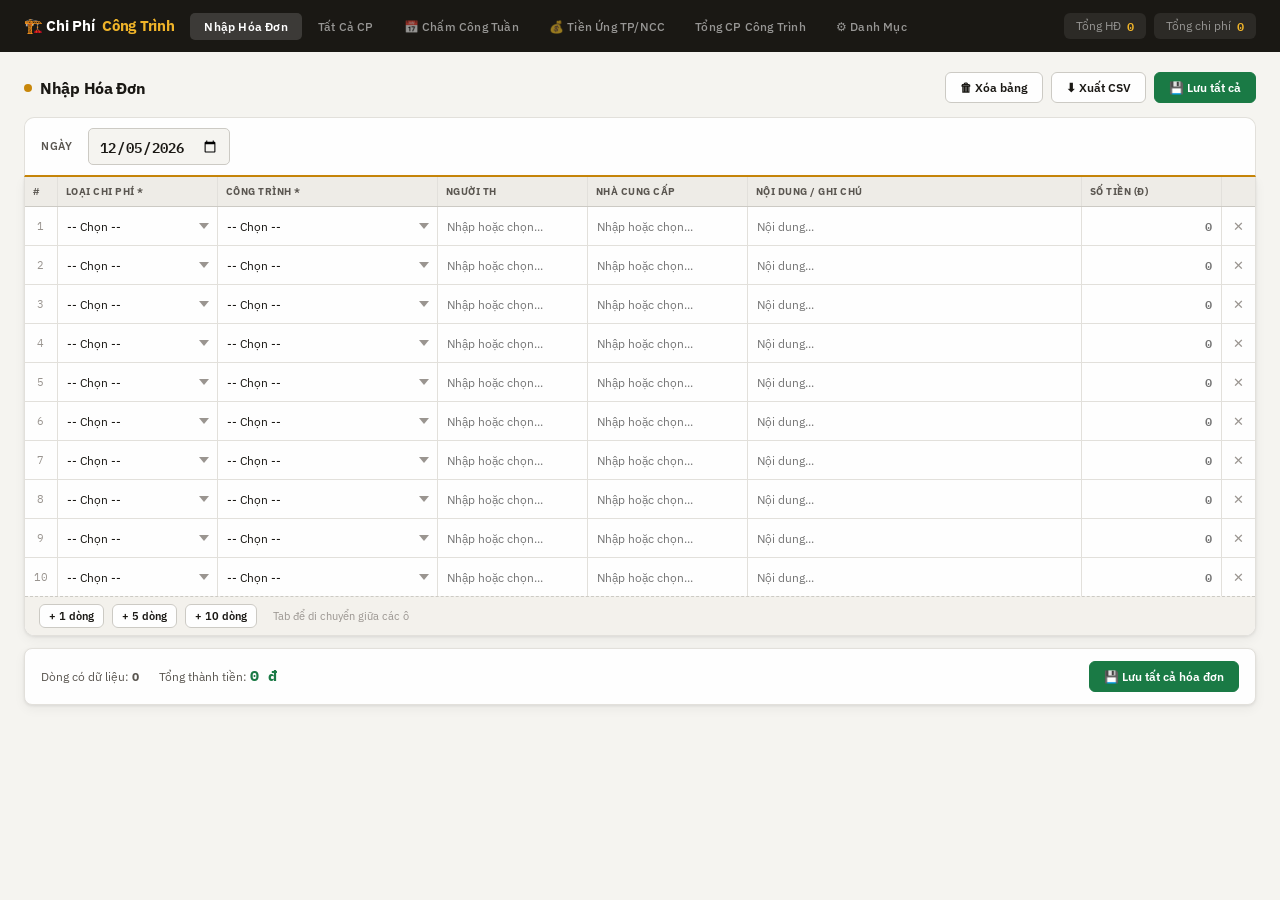
<file: quan_ly_hoa_don_cong_trinh v15.html>
<!DOCTYPE html>
<html lang="vi">
<head>
<meta charset="UTF-8">
<meta name="viewport" content="width=device-width, initial-scale=1.0">
<title>Chi Phí Công Trình</title>
<link href="https://fonts.googleapis.com/css2?family=IBM+Plex+Sans:wght@300;400;500;600;700&family=IBM+Plex+Mono:wght@400;500;600&display=swap" rel="stylesheet">
<style>
:root {
  --bg: #f5f4f0;
  --paper: #fefefe;
  --ink: #1a1814;
  --ink2: #5a5650;
  --ink3: #9a9590;
  --line: #e2e0db;
  --line2: #cccac4;
  --gold: #c8870a;
  --gold-bg: #fef3dc;
  --blue: #1e5cb3;
  --blue-bg: #e8f0fb;
  --green: #1a7a45;
  --green-bg: #e6f4ec;
  --red: #c0392b;
  --red-bg: #fdecea;
  --shadow: 0 1px 3px rgba(0,0,0,0.08), 0 4px 12px rgba(0,0,0,0.05);
  --shadow-lg: 0 4px 20px rgba(0,0,0,0.12), 0 1px 4px rgba(0,0,0,0.06);
}
* { box-sizing: border-box; margin: 0; padding: 0; }
body { font-family: 'IBM Plex Sans', sans-serif; background: var(--bg); color: var(--ink); font-size: 13px; line-height: 1.5; }

.topbar {
  background: var(--ink); color: #fff; padding: 0 24px; height: 52px;
  display: flex; align-items: center; justify-content: space-between;
  position: sticky; top: 0; z-index: 100;
}
.topbar-left { display: flex; align-items: center; gap: 16px; }
.app-name { font-size: 15px; font-weight: 700; letter-spacing: -0.3px; display: flex; align-items: center; gap: 8px; }
.app-name span { color: #f0b429; }
.topbar-nav { display: flex; gap: 2px; }
.nav-btn {
  padding: 6px 14px; border: none; background: transparent; color: rgba(255,255,255,0.55);
  font-family: 'IBM Plex Sans', sans-serif; font-size: 12px; font-weight: 500;
  cursor: pointer; border-radius: 5px; transition: all 0.15s; letter-spacing: 0.2px;
}
.nav-btn:hover { background: rgba(255,255,255,0.1); color: #fff; }
.nav-btn.active { background: rgba(255,255,255,0.15); color: #fff; font-weight: 600; }
.topbar-right { display: flex; align-items: center; gap: 8px; }
.top-stat {
  display: flex; align-items: center; gap: 6px; padding: 4px 12px;
  background: rgba(255,255,255,0.08); border-radius: 6px; font-size: 12px;
}
.top-stat-label { color: rgba(255,255,255,0.5); }
.top-stat-val { font-family: 'IBM Plex Mono', monospace; font-weight: 600; color: #f0b429; }

.content { padding: 20px 24px; max-width: 1700px; margin: 0 auto; }
.page { display: none; }
.page.active { display: block; }

.section-header { display: flex; align-items: center; justify-content: space-between; margin-bottom: 14px; }
.section-title { font-size: 16px; font-weight: 700; letter-spacing: -0.3px; display: flex; align-items: center; gap: 8px; }
.section-title .dot { width: 8px; height: 8px; background: var(--gold); border-radius: 50%; }
.btn-group { display: flex; gap: 8px; align-items: center; flex-wrap: wrap; }

.btn {
  display: inline-flex; align-items: center; gap: 5px; padding: 7px 14px;
  border-radius: 6px; font-family: 'IBM Plex Sans', sans-serif; font-size: 12px; font-weight: 600;
  cursor: pointer; transition: all 0.15s; border: 1px solid transparent; white-space: nowrap;
}
.btn-primary { background: var(--ink); color: #fff; border-color: var(--ink); }
.btn-primary:hover { background: #333; }
.btn-gold { background: var(--gold); color: #fff; border-color: var(--gold); }
.btn-gold:hover { background: #a87008; }
.btn-outline { background: var(--paper); color: var(--ink); border-color: var(--line2); }
.btn-outline:hover { border-color: var(--ink2); background: var(--bg); }
.btn-danger { background: var(--red-bg); color: var(--red); border-color: #f5c6c3; }
.btn-danger:hover { background: #fad7d5; }
.btn-green { background: var(--green); color: #fff; border-color: var(--green); }
.btn-green:hover { background: #155c35; }
.btn-sm { padding: 4px 9px; font-size: 11px; }
.btn-icon { padding: 5px 8px; }

/* Entry bar */
.entry-date-bar {
  background: var(--paper); border: 1px solid var(--line); border-radius: 10px 10px 0 0;
  padding: 10px 16px; display: flex; align-items: center; gap: 16px;
  border-bottom: 2px solid var(--gold); flex-wrap: wrap;
}
.bar-label { font-size: 11px; font-weight: 600; color: var(--ink2); text-transform: uppercase; letter-spacing: 0.5px; white-space: nowrap; }
.date-input {
  font-family: 'IBM Plex Mono', monospace; font-size: 14px; font-weight: 600;
  padding: 5px 10px; border: 1px solid var(--line2); border-radius: 5px;
  background: var(--bg); color: var(--ink); cursor: pointer; outline: none;
}
.date-input:focus { border-color: var(--gold); }
.bare-select {
  padding: 6px 26px 6px 9px; border: 1px solid var(--line2); border-radius: 5px;
  font-size: 13px; background: var(--bg); font-family: 'IBM Plex Sans', sans-serif;
  color: var(--ink); outline: none; cursor: pointer; appearance: none; min-width: 260px;
  background-image: url("data:image/svg+xml,%3Csvg xmlns='http://www.w3.org/2000/svg' width='10' height='6'%3E%3Cpath d='M0 0l5 6 5-6z' fill='%239a9590'/%3E%3C/svg%3E");
  background-repeat: no-repeat; background-position: right 8px center;
}
.bare-select:focus { border-color: var(--gold); }

/* Entry table wrapper */
.entry-table-wrap {
  background: var(--paper); border: 1px solid var(--line); border-top: none;
  border-radius: 0 0 10px 10px; overflow: hidden; box-shadow: var(--shadow); margin-bottom: 12px;
}
.table-scroll { overflow-x: auto; }
.entry-table { width: 100%; border-collapse: collapse; min-width: 1100px; }
.entry-table thead th {
  background: #eeece7; padding: 7px 8px; text-align: left; font-size: 10px;
  font-weight: 700; color: var(--ink2); text-transform: uppercase; letter-spacing: 0.5px;
  border-bottom: 1px solid var(--line2); border-right: 1px solid var(--line); white-space: nowrap;
}
.entry-table thead th:last-child { border-right: none; }
.entry-table tbody tr { border-bottom: 1px solid var(--line); transition: background 0.1s; }
.entry-table tbody tr:last-child { border-bottom: none; }
.entry-table tbody tr:hover td { background: #fffcf3; }
.entry-table tbody td { padding: 2px 2px; border-right: 1px solid var(--line); vertical-align: middle; }
.entry-table tbody td:last-child { border-right: none; }

.row-num { text-align: center; font-family: 'IBM Plex Mono', monospace; font-size: 11px; color: var(--ink3); width: 32px; padding: 6px 4px !important; user-select: none; }

.cell-input {
  width: 100%; padding: 7px 7px; border: none; background: transparent;
  font-family: 'IBM Plex Sans', sans-serif; font-size: 12px; color: var(--ink);
  outline: none; transition: background 0.1s; min-width: 0;
}
.cell-input:focus { background: #fffbef; box-shadow: inset 0 0 0 2px var(--gold); border-radius: 3px; }
.cell-input.mono { font-family: 'IBM Plex Mono', monospace; }
.cell-input.right { text-align: right; font-family: 'IBM Plex Mono', monospace; font-weight: 600; }
.cell-input.center { text-align: center; }
select.cell-input {
  cursor: pointer; appearance: none;
  background-image: url("data:image/svg+xml,%3Csvg xmlns='http://www.w3.org/2000/svg' width='10' height='6'%3E%3Cpath d='M0 0l5 6 5-6z' fill='%239a9590'/%3E%3C/svg%3E");
  background-repeat: no-repeat; background-position: right 6px center; padding-right: 20px;
}
.tt-cell {
  font-family: 'IBM Plex Mono', monospace; font-size: 12px; font-weight: 600;
  color: var(--green); text-align: right; padding: 7px 8px !important; white-space: nowrap;
}
.tt-cell.empty { color: var(--ink3); font-weight: 400; }
.del-btn { background: transparent; border: none; color: var(--ink3); cursor: pointer; padding: 5px 7px; border-radius: 4px; font-size: 13px; transition: all 0.15s; display: block; margin: auto; }
.del-btn:hover { background: var(--red-bg); color: var(--red); }

/* col widths */
.col-num   { width: 32px; }
.col-loai  { width: 160px; }
.col-ct    { width: 220px; }
.col-nguoi { width: 150px; }
.col-ncc   { width: 160px; }
.col-nd    { min-width: 200px; }
.col-tien  { width: 140px; }
.col-del   { width: 34px; }

.add-row-bar {
  background: #f3f1ec; border-top: 1px dashed var(--line2); padding: 7px 14px;
  display: flex; gap: 8px; align-items: center;
}

.save-bar {
  background: var(--paper); border: 1px solid var(--line); border-radius: 8px;
  padding: 12px 16px; display: flex; align-items: center; justify-content: space-between;
  box-shadow: var(--shadow); margin-bottom: 20px; flex-wrap: wrap; gap: 10px;
}
.save-bar-info { font-size: 12px; color: var(--ink2); display: flex; align-items: center; gap: 20px; }
.save-bar-info .hi { font-family: 'IBM Plex Mono', monospace; font-weight: 700; color: var(--green); font-size: 15px; }

/* Records */
.records-wrap { background: var(--paper); border: 1px solid var(--line); border-radius: 10px; overflow: hidden; box-shadow: var(--shadow); }
.records-toolbar {
  padding: 10px 16px; border-bottom: 1px solid var(--line); display: flex; align-items: center;
  gap: 10px; background: #f3f1ec; flex-wrap: wrap;
}
.search-box { position: relative; flex: 1; min-width: 160px; }
.search-box input { width: 100%; padding: 6px 10px 6px 28px; border: 1px solid var(--line2); border-radius: 5px; font-size: 12px; background: var(--paper); font-family: 'IBM Plex Sans', sans-serif; outline: none; }
.search-box input:focus { border-color: var(--gold); }
.search-box .ico { position: absolute; left: 8px; top: 50%; transform: translateY(-50%); color: var(--ink3); font-size: 13px; }
.filter-sel { padding: 6px 26px 6px 9px; border: 1px solid var(--line2); border-radius: 5px; font-size: 12px; background: var(--paper); font-family: 'IBM Plex Sans', sans-serif; color: var(--ink); outline: none; cursor: pointer; appearance: none; background-image: url("data:image/svg+xml,%3Csvg xmlns='http://www.w3.org/2000/svg' width='10' height='6'%3E%3Cpath d='M0 0l5 6 5-6z' fill='%239a9590'/%3E%3C/svg%3E"); background-repeat: no-repeat; background-position: right 8px center; }
.filter-sel:focus { border-color: var(--gold); }

.records-table { width: 100%; border-collapse: collapse; font-size: 12px; }
.records-table thead th { background: #eeece7; padding: 8px 12px; text-align: left; font-size: 10px; font-weight: 700; color: var(--ink2); text-transform: uppercase; letter-spacing: 0.5px; border-bottom: 1px solid var(--line2); white-space: nowrap; }
.records-table tbody tr { border-bottom: 1px solid var(--line); transition: background 0.1s; }
.records-table tbody tr:hover { background: #fffcf3; }
.records-table tbody td { padding: 9px 12px; vertical-align: middle; }
.tag { display: inline-block; padding: 2px 8px; border-radius: 3px; font-size: 11px; font-weight: 600; white-space: nowrap; }
.tag-gold { background: var(--gold-bg); color: var(--gold); }
.amount-td { font-family: 'IBM Plex Mono', monospace; font-weight: 600; text-align: right; color: var(--green); }
.empty-row td { text-align: center; padding: 48px 20px; color: var(--ink3); font-size: 13px; }
.pagination { display: flex; align-items: center; justify-content: space-between; padding: 10px 16px; border-top: 1px solid var(--line); background: #f3f1ec; font-size: 12px; color: var(--ink2); gap: 8px; flex-wrap: wrap; }
.page-btns { display: flex; gap: 4px; }
.page-btn { padding: 4px 9px; border: 1px solid var(--line2); border-radius: 4px; background: var(--paper); font-size: 12px; cursor: pointer; font-family: 'IBM Plex Sans', sans-serif; color: var(--ink); transition: all 0.1s; }
.page-btn:hover { background: var(--bg); }
.page-btn.active { background: var(--ink); color: #fff; border-color: var(--ink); font-weight: 600; }

/* CT page */
.ct-summary-grid { display: grid; grid-template-columns: repeat(auto-fill, minmax(310px, 1fr)); gap: 16px; }
.ct-card { background: var(--paper); border: 1px solid var(--line); border-radius: 10px; overflow: hidden; box-shadow: var(--shadow); transition: box-shadow 0.2s, transform 0.2s; cursor: pointer; }
.ct-card:hover { box-shadow: var(--shadow-lg); transform: translateY(-2px); }
.ct-card-head { padding: 14px 16px; border-bottom: 1px solid var(--line); background: #f3f1ec; display: flex; align-items: flex-start; justify-content: space-between; gap: 8px; }
.ct-card-name { font-size: 13px; font-weight: 700; line-height: 1.4; }
.ct-card-count { font-size: 11px; color: var(--ink3); margin-top: 2px; }
.ct-card-total { font-family: 'IBM Plex Mono', monospace; font-size: 15px; font-weight: 700; color: var(--gold); white-space: nowrap; }
.ct-card-body { padding: 12px 16px; }
.ct-loai-row { display: flex; justify-content: space-between; align-items: center; padding: 5px 0; border-bottom: 1px solid var(--line); font-size: 12px; }
.ct-loai-row:last-child { border-bottom: none; }
.ct-loai-name { color: var(--ink2); }
.ct-loai-val { font-family: 'IBM Plex Mono', monospace; font-weight: 600; color: var(--ink); }

/* Settings */
.settings-grid { display: grid; grid-template-columns: repeat(auto-fill, minmax(300px, 1fr)); gap: 20px; }
.settings-card { background: var(--paper); border: 1px solid var(--line); border-radius: 10px; overflow: hidden; box-shadow: var(--shadow); }
.settings-card-head { padding: 12px 16px; background: #f3f1ec; border-bottom: 1px solid var(--line); display: flex; align-items: center; justify-content: space-between; }
.settings-card-title { font-size: 13px; font-weight: 700; }
.settings-list { padding: 6px 0; max-height: 340px; overflow-y: auto; }
.settings-item { display: flex; align-items: center; gap: 6px; padding: 6px 10px; border-bottom: 1px solid var(--line); transition: background 0.1s; }
.settings-item:last-child { border-bottom: none; }
.settings-item:hover { background: var(--bg); }
.s-name { flex: 1; font-size: 12px; font-weight: 500; }
.s-edit-input { flex: 1; padding: 4px 8px; border: 1px solid var(--line2); border-radius: 4px; font-size: 12px; background: var(--bg); font-family: 'IBM Plex Sans', sans-serif; color: var(--ink); outline: none; display: none; }
.s-edit-input.on { display: block; }
.s-name.off { display: none; }
.s-edit-input:focus { border-color: var(--gold); background: var(--paper); }
.settings-add { padding: 10px 10px; border-top: 1px dashed var(--line2); display: flex; gap: 6px; }
.settings-add input { flex: 1; padding: 6px 10px; border: 1px solid var(--line2); border-radius: 5px; font-size: 12px; font-family: 'IBM Plex Sans', sans-serif; outline: none; background: var(--bg); }
.settings-add input:focus { border-color: var(--gold); background: var(--paper); }

/* Modal */
.overlay { position: fixed; inset: 0; background: rgba(26,24,20,0.5); z-index: 200; display: flex; align-items: center; justify-content: center; padding: 20px; opacity: 0; pointer-events: none; transition: opacity 0.2s; backdrop-filter: blur(2px); }
.overlay.open { opacity: 1; pointer-events: all; }
.modal { background: var(--paper); border-radius: 12px; width: 100%; max-width: 900px; max-height: 85vh; overflow: hidden; display: flex; flex-direction: column; box-shadow: 0 20px 60px rgba(0,0,0,0.2); transform: scale(0.97) translateY(8px); transition: transform 0.2s; }
.overlay.open .modal { transform: scale(1) translateY(0); }
.modal-head { padding: 16px 20px; border-bottom: 1px solid var(--line); display: flex; align-items: center; justify-content: space-between; background: #f3f1ec; }
.modal-head h3 { font-size: 15px; font-weight: 700; }
.close-btn { background: none; border: none; cursor: pointer; font-size: 18px; color: var(--ink2); padding: 2px 6px; border-radius: 4px; }
.close-btn:hover { background: var(--line); color: var(--ink); }
.modal-body { overflow-y: auto; padding: 20px; }

/* Toast */
.toast { position: fixed; bottom: 24px; right: 24px; background: var(--ink); color: #fff; padding: 11px 18px; border-radius: 8px; font-size: 13px; font-weight: 500; box-shadow: 0 4px 20px rgba(0,0,0,0.25); z-index: 999; transform: translateY(60px); opacity: 0; transition: all 0.25s cubic-bezier(0.34,1.56,0.64,1); }
.toast.show { transform: translateY(0); opacity: 1; }
.toast.success { background: var(--green); }
.toast.error { background: var(--red); }

/* Chấm công */
.cc-day-input {
  width: 100%; text-align: center; border: none; background: transparent;
  font-family: 'IBM Plex Mono', monospace; font-size: 13px; font-weight: 600;
  color: var(--ink); outline: none; padding: 6px 2px;
}
.cc-day-input:focus { background: #fffbef; box-shadow: inset 0 0 0 2px var(--gold); border-radius: 3px; }
.cc-day-input.has-val { color: var(--green); }
.cc-day-input.half-val { color: var(--blue); }
.cc-tc-cell { text-align: center; font-family: 'IBM Plex Mono', monospace; font-weight: 700; font-size: 13px; color: var(--gold); padding: 6px 8px !important; }
.cc-wage-input { width: 100%; text-align: right; border: none; background: transparent; font-family: 'IBM Plex Mono', monospace; font-size: 12px; color: var(--ink2); outline: none; padding: 6px 8px; }
.cc-wage-input:focus { background: #fffbef; box-shadow: inset 0 0 0 2px var(--gold); border-radius: 3px; }
.cc-total-cell { text-align: right; font-family: 'IBM Plex Mono', monospace; font-weight: 700; font-size: 12px; color: var(--green); padding: 6px 8px !important; white-space: nowrap; }
.cc-name-input { width: 100%; border: none; background: transparent; font-family: 'IBM Plex Sans', monospace; font-size: 12px; font-weight: 600; color: var(--ink); outline: none; padding: 6px 8px; }
.cc-name-input:focus { background: #fffbef; box-shadow: inset 0 0 0 2px var(--gold); border-radius: 3px; }
.cc-sum-row td { background: #f0ede8 !important; font-weight: 700; border-top: 2px solid var(--line2); }
.cc-day-header { text-align: center !important; min-width: 44px; }

::-webkit-scrollbar { width: 6px; height: 6px; }
::-webkit-scrollbar-track { background: transparent; }
::-webkit-scrollbar-thumb { background: var(--line2); border-radius: 3px; }
</style>
</head>
<body>

<div class="topbar">
  <div class="topbar-left">
    <div class="app-name">🏗️ Chi Phí <span>Công Trình</span></div>
    <nav class="topbar-nav">
      <button class="nav-btn active" data-page="nhap" onclick="goPage(this,'nhap')">Nhập Hóa Đơn</button>
      <button class="nav-btn" data-page="tatca" onclick="goPage(this,'tatca')">Tất Cả CP</button>
      <button class="nav-btn" data-page="chamcong" onclick="goPage(this,'chamcong')">📅 Chấm Công Tuần</button>
      <button class="nav-btn" data-page="nhapung" onclick="goPage(this,'nhapung')">💰 Tiền Ứng TP/NCC</button>
      <button class="nav-btn" data-page="ct" onclick="goPage(this,'ct')">Tổng CP Công Trình</button>
      <button class="nav-btn" data-page="danhmuc" onclick="goPage(this,'danhmuc')">⚙ Danh Mục</button>
    </nav>
  </div>
  <div class="topbar-right">
    <div class="top-stat"><span class="top-stat-label">Tổng HĐ</span><span class="top-stat-val" id="top-cnt">0</span></div>
    <div class="top-stat"><span class="top-stat-label">Tổng chi phí</span><span class="top-stat-val" id="top-total">0đ</span></div>
  </div>
</div>

<div class="content">

  <!-- PAGE: NHẬP -->
  <div class="page active" id="page-nhap">
    <div class="section-header">
      <div class="section-title"><span class="dot"></span>Nhập Hóa Đơn</div>
      <div class="btn-group">
        <button class="btn btn-outline" onclick="clearTable()">🗑 Xóa bảng</button>
        <button class="btn btn-outline" onclick="exportEntryCSV()">⬇ Xuất CSV</button>
        <button class="btn btn-green" onclick="saveAllRows()">💾 Lưu tất cả</button>
      </div>
    </div>

    <div class="entry-date-bar">
      <span class="bar-label">Ngày</span>
      <input type="date" id="entry-date" class="date-input">
    </div>

    <div class="entry-table-wrap">
      <div class="table-scroll">
        <table class="entry-table">
          <thead>
            <tr>
              <th class="col-num">#</th>
              <th class="col-loai">Loại Chi Phí *</th>
              <th class="col-ct">Công Trình *</th>
              <th class="col-nguoi">Người TH</th>
              <th class="col-ncc">Nhà Cung Cấp</th>
              <th class="col-nd">Nội Dung / Ghi Chú</th>
              <th class="col-tien">Số Tiền (đ)</th>
              <th class="col-del"></th>
            </tr>
          </thead>
          <tbody id="entry-tbody"></tbody>
        </table>
      </div>
      <div class="add-row-bar">
        <button class="btn btn-outline btn-sm" onclick="addRows(1)">+ 1 dòng</button>
        <button class="btn btn-outline btn-sm" onclick="addRows(5)">+ 5 dòng</button>
        <button class="btn btn-outline btn-sm" onclick="addRows(10)">+ 10 dòng</button>
        <span style="font-size:11px;color:var(--ink3);margin-left:8px">Tab để di chuyển giữa các ô</span>
      </div>
    </div>

    <div class="save-bar">
      <div class="save-bar-info">
        <span>Dòng có dữ liệu: <strong id="row-count">0</strong></span>
        <span>Tổng thành tiền: <span class="hi" id="entry-total">0 đ</span></span>
      </div>
      <button class="btn btn-green" onclick="saveAllRows()">💾 Lưu tất cả hóa đơn</button>
    </div>
  </div>

  <!-- PAGE: CT -->
  <div class="page" id="page-ct">
    <div class="section-header">
      <div class="section-title"><span class="dot"></span>Tổng CP Công Trình</div>
      <div class="btn-group">
        <span class="bar-label" style="font-size:12px">Sắp xếp:</span>
        <select class="filter-sel" id="ct-sort" onchange="renderCtPage()" style="font-size:12px">
          <option value="value">Theo giá trị (cao → thấp)</option>
          <option value="name">Theo tên (A → Z)</option>
        </select>
        <button class="btn btn-outline" onclick="renderCtPage()">↻ Làm mới</button>
      </div>
    </div>
    <div id="ct-grid" class="ct-summary-grid"></div>
  </div>

  <!-- PAGE: TẤT CẢ -->
  <div class="page" id="page-tatca">
    <div class="section-header">
      <div class="section-title"><span class="dot"></span>Tất Cả Chi Phí</div>
      <button class="btn btn-outline" onclick="exportAllCSV()">⬇ Xuất CSV</button>
    </div>
    <div class="records-wrap">
      <div class="records-toolbar">
        <div class="search-box">
          <span class="ico">🔍</span>
          <input type="text" id="search" placeholder="Tìm kiếm..." oninput="filterAndRender()">
        </div>
        <select class="filter-sel" id="f-ct" onchange="filterAndRender()"><option value="">Tất cả công trình</option></select>
        <select class="filter-sel" id="f-loai" onchange="filterAndRender()"><option value="">Tất cả loại</option></select>
        <select class="filter-sel" id="f-month" onchange="filterAndRender()"><option value="">Tất cả tháng</option></select>
      </div>
      <div style="overflow-x:auto">
        <table class="records-table">
          <thead>
            <tr>
              <th>Ngày</th><th>Công Trình</th><th>Loại Chi Phí</th>
              <th>Người TH</th><th>Nhà Cung Cấp</th><th>Nội Dung</th>
              <th style="text-align:right">Số Tiền</th>
              <th></th>
            </tr>
          </thead>
          <tbody id="all-tbody"></tbody>
        </table>
      </div>
      <div class="pagination" id="pagination"></div>
    </div>
  </div>

  <!-- PAGE: DANH MỤC -->
  <div class="page" id="page-danhmuc">
    <div class="section-header">
      <div class="section-title"><span class="dot"></span>Quản Lý Danh Mục</div>
      <span style="font-size:12px;color:var(--ink3)">Nhấn ✏️ hoặc nhấp đúp để sửa tên • Thay đổi sẽ tự cập nhật vào hóa đơn đã lưu</span>
    </div>
    <div id="dm-grid" class="settings-grid"></div>
  </div>

  <!-- PAGE: TIỀN ỨNG TP/NCC (gộp nhập + tổng) -->
  <div class="page" id="page-nhapung">

    <!-- Bảng 1: Nhập tiền ứng -->
    <div class="section-header">
      <div class="section-title"><span class="dot"></span>Nhập Tiền Ứng Thầu Phụ / Nhà Cung Cấp</div>
      <div class="btn-group">
        <button class="btn btn-outline" onclick="clearUngTable()">🗑 Xóa bảng</button>
        <button class="btn btn-outline" onclick="exportUngEntryCSV()">⬇ Xuất CSV</button>
        <button class="btn btn-green" onclick="saveAllUngRows()">💾 Lưu tất cả</button>
      </div>
    </div>

    <div class="entry-date-bar">
      <span class="bar-label">Ngày</span>
      <input type="date" id="ung-date" class="date-input">
    </div>

    <div class="entry-table-wrap">
      <div class="table-scroll">
        <table class="entry-table">
          <thead>
            <tr>
              <th class="col-num">#</th>
              <th style="width:200px">Thầu Phụ / Nhà CC <span style="color:var(--gold)">*</span></th>
              <th style="width:220px">Công Trình</th>
              <th style="width:140px">Số Tiền Ứng (đ)</th>
              <th style="min-width:220px">Nội Dung / Ghi Chú</th>
              <th class="col-del"></th>
            </tr>
          </thead>
          <tbody id="ung-tbody"></tbody>
        </table>
      </div>
      <div class="add-row-bar">
        <button class="btn btn-outline btn-sm" onclick="addUngRows(1)">+ 1 dòng</button>
        <button class="btn btn-outline btn-sm" onclick="addUngRows(5)">+ 5 dòng</button>
        <button class="btn btn-outline btn-sm" onclick="addUngRows(10)">+ 10 dòng</button>
        <span style="font-size:11px;color:var(--ink3);margin-left:8px">Tab để di chuyển giữa các ô</span>
      </div>
    </div>

    <div class="save-bar">
      <div class="save-bar-info">
        <span>Dòng có dữ liệu: <strong id="ung-row-count">0</strong></span>
        <span>Tổng tiền ứng: <span class="hi" id="ung-entry-total">0 đ</span></span>
      </div>
      <button class="btn btn-green" onclick="saveAllUngRows()">💾 Lưu tất cả tiền ứng</button>
    </div>

    <!-- Bảng 2: Tổng tiền ứng -->
    <div style="margin-top:24px">
      <div class="section-header">
        <div class="section-title"><span class="dot"></span>Tổng Tiền Ứng Thầu Phụ / Nhà Cung Cấp</div>
        <button class="btn btn-outline" onclick="exportUngAllCSV()">⬇ Xuất CSV</button>
      </div>
      <div class="records-wrap">
        <div class="records-toolbar">
          <div class="search-box">
            <span class="ico">🔍</span>
            <input type="text" id="ung-search" placeholder="Tìm kiếm..." oninput="filterAndRenderUng()">
          </div>
          <select class="filter-sel" id="uf-tp" onchange="filterAndRenderUng()"><option value="">Tất cả TP/NCC</option></select>
          <select class="filter-sel" id="uf-ct" onchange="filterAndRenderUng()"><option value="">Tất cả công trình</option></select>
          <select class="filter-sel" id="uf-month" onchange="filterAndRenderUng()"><option value="">Tất cả tháng</option></select>
        </div>
        <div style="overflow-x:auto">
          <table class="records-table">
            <thead>
              <tr>
                <th>Ngày</th>
                <th>Thầu Phụ / Nhà CC</th>
                <th>Công Trình</th>
                <th>Nội Dung</th>
                <th style="text-align:right">Số Tiền Ứng</th>
                <th></th>
              </tr>
            </thead>
            <tbody id="ung-all-tbody"></tbody>
          </table>
        </div>
        <div class="pagination" id="ung-pagination"></div>
      </div>
    </div>

  </div>

  <!-- PAGE: SỔ CHẤM CÔNG -->
  <div class="page" id="page-chamcong">

    <div class="section-header">
      <div class="section-title"><span class="dot"></span>Sổ Chấm Công</div>
      <div class="btn-group">
        <button class="btn btn-outline btn-sm" onclick="clearCCWeek()">🗑 Xóa bảng</button>
        <button class="btn btn-outline btn-sm" onclick="exportCCWeekCSV()">⬇ CSV tuần này</button>
        <button class="btn btn-green btn-sm" onclick="saveCCWeek()">💾 Lưu tuần này</button>
      </div>
    </div>

    <!-- Week navigator -->
    <div class="entry-date-bar" style="gap:10px;flex-wrap:wrap;align-items:center">
      <button class="btn btn-outline btn-sm" onclick="ccPrevWeek()">← Tuần trước</button>
      <span id="cc-week-label" style="font-size:13px;font-weight:700;min-width:200px;text-align:center;color:var(--gold)"></span>
      <button class="btn btn-outline btn-sm" onclick="ccNextWeek()">Tuần sau →</button>
      <div style="width:1px;height:24px;background:var(--line2)"></div>
      <span class="bar-label">Từ ngày</span>
      <input type="date" id="cc-from" class="date-input" onchange="onCCFromChange()">
      <span class="bar-label">–</span>
      <input type="date" id="cc-to" class="date-input" readonly style="background:#f0ede8;cursor:default;color:var(--ink3)">
      <div style="width:1px;height:24px;background:var(--line2)"></div>
      <span class="bar-label">Công trình</span>
      <select id="cc-ct-sel" class="bare-select" style="min-width:240px;font-size:12px" onchange="onCCCtSelChange()">
        <option value="">-- Chọn công trình --</option>
      </select>
    </div>

    <!-- Attendance table -->
    <div class="entry-table-wrap">
      <div class="table-scroll">
        <table class="entry-table" style="min-width:1100px">
          <thead><tr id="cc-thead-row"></tr></thead>
          <tbody id="cc-tbody"></tbody>
        </table>
      </div>
      <div class="add-row-bar">
        <button class="btn btn-outline btn-sm" onclick="addCCWorker()">+ Thêm công nhân</button>
        <span style="font-size:11px;color:var(--ink3);margin-left:8px">
          <strong>1</strong> = 1 công &nbsp;·&nbsp; <strong>0.5</strong> = nửa công &nbsp;·&nbsp; để trống = nghỉ
        </span>
      </div>
    </div>

    <!-- Summary bar (no duplicate save button) -->
    <div class="save-bar">
      <div class="save-bar-info">
        <span>Tổng công: <strong id="cc-sum-tc">0</strong></span>
        <span>Tổng lương: <span class="hi" id="cc-sum-luong">0 đ</span></span>
        <span>Tổng cộng tuần: <span class="hi" style="color:var(--gold)" id="cc-sum-tongcong">0 đ</span></span>
      </div>
    </div>

    <!-- Lịch sử chấm công TUẦN -->
    <div style="margin-top:20px">
      <div class="section-header">
        <div class="section-title" style="font-size:14px"><span class="dot"></span>Lịch Sử Chấm Công Tuần</div>
        <div class="btn-group">
          <select class="filter-sel" id="cc-hist-ct" onchange="ccHistPage=1;renderCCHistory()"><option value="">Tất cả CT</option></select>
          <select class="filter-sel" id="cc-hist-week" onchange="ccHistPage=1;renderCCHistory()"><option value="">Tất cả tuần</option></select>
          <button class="btn btn-outline btn-sm" onclick="exportCCHistCSV()">⬇ Xuất CSV</button>
        </div>
      </div>
      <div class="records-wrap">
        <div style="overflow-x:auto">
          <table class="records-table">
            <thead><tr>
              <th>Tuần</th><th>Công Trình</th><th>Tên CN</th>
              <th style="text-align:center">CN</th><th style="text-align:center">T2</th>
              <th style="text-align:center">T3</th><th style="text-align:center">T4</th>
              <th style="text-align:center">T5</th><th style="text-align:center">T6</th>
              <th style="text-align:center">T7</th>
              <th style="text-align:center">TC</th>
              <th style="text-align:right">Lương/Ngày</th>
              <th style="text-align:right">Tổng Lương</th>
              <th style="text-align:right">Phụ Cấp</th>
              <th style="text-align:right">HĐ Mua Lẻ</th>
              <th>Nội Dung</th>
              <th style="text-align:right">Tổng Cộng</th>
              <th></th>
            </tr></thead>
            <tbody id="cc-hist-tbody"></tbody>
          </table>
        </div>
        <div class="pagination" id="cc-hist-pagination"></div>
      </div>
    </div>

    <!-- Tổng Lương Tuần (theo tên CN) -->
    <div style="margin-top:20px">
      <div class="section-header">
        <div class="section-title" style="font-size:14px"><span class="dot"></span>Tổng Lương Tuần (theo Công Nhân)</div>
        <div class="btn-group">
          <select class="filter-sel" id="cc-tlt-week" onchange="renderCCTLT()"><option value="">Tất cả tuần</option></select>
          <button class="btn btn-outline btn-sm" onclick="exportCCTLTCSV()">⬇ Xuất CSV</button>
        </div>
      </div>
      <div class="records-wrap">
        <div style="overflow-x:auto">
          <table class="records-table">
            <thead><tr>
              <th>Tuần</th><th>Tên CN</th>
              <th style="text-align:center">CN</th><th style="text-align:center">T2</th>
              <th style="text-align:center">T3</th><th style="text-align:center">T4</th>
              <th style="text-align:center">T5</th><th style="text-align:center">T6</th>
              <th style="text-align:center">T7</th>
              <th style="text-align:center">TC</th>
              <th style="text-align:right">TC Lương</th>
              <th style="text-align:right">Lương TB/Ngày</th>
              <th>Công Trình</th>
            </tr></thead>
            <tbody id="cc-tlt-tbody"></tbody>
          </table>
        </div>
        <div class="pagination" id="cc-tlt-pagination"></div>
      </div>
    </div>

  </div>

</div><!-- /content -->


<div class="overlay" id="ct-modal">
  <div class="modal">
    <div class="modal-head">
      <h3 id="modal-title">Chi tiết</h3>
      <button class="close-btn" onclick="closeModal()">✕</button>
    </div>
    <div class="modal-body" id="modal-body"></div>
  </div>
</div>

<div class="toast" id="toast"></div>

<script>
// ══════════════════════════════
//  DATA
// ══════════════════════════════
const DEFAULTS = {
  congTrinh: ["CÔNG TY - NHÀ","SC CT CÔ NHUNG - 191 THÀNH CÔNG, Q TÂN PHÚ","CT BỬU AN - 85/5 LÊ LAI, P12, Q TÂN BÌNH","CT A DŨNG - SUỐI CÁT, ĐỒNG NAI","CT BÁC CHỮ - 23/51A NGUYỄN HỮU TIẾN, Q TÂN PHÚ","CT BÁC ĐỆ - MỸ HẠNH NAM, ĐỨC HÒA, LONG AN","SC QUẬN 9","SC MINH CHÍNH - Q GÒ VẤP","SC CT LONG HẢI - VŨNG TÀU"],
  loaiChiPhi: ["Nhân Công","Thầu Phụ","Vật Liệu XD","Sắt Thép","Vật Tư Điện Nước","Đổ Bê Tông","Copha - VTP - Máy","Hóa Đơn Lẻ","Quyết Toán - Phát Sinh","Thiết Kế / Xin Phép","Chi Phí Khác"],
  nhaCungCap: ["Công ty VLXD Minh Phát","Cửa Hàng Sắt Thép Hùng","Điện Nước Phú Thịnh","Hóa Đơn Điện Lực"],
  nguoiTH: ["A Long","A Toán","A Dũng","Duy Sáng","HD Lẻ","Tình"]
};

const CATS = [
  { id:'congTrinh', title:'🏗️ Công Trình', sk:'cat_ct', refField:'congtrinh' },
  { id:'loaiChiPhi', title:'📂 Loại Chi Phí', sk:'cat_loai', refField:'loai' },
  { id:'nhaCungCap', title:'🏪 Nhà Cung Cấp', sk:'cat_ncc', refField:'ncc' },
  { id:'nguoiTH', title:'👷 Người Thực Hiện', sk:'cat_nguoi', refField:'nguoi' }
];

function load(k, def) { try { const d=localStorage.getItem(k); return d?JSON.parse(d):def.slice(); } catch(e){ return def.slice(); } }
function save(k, v) { localStorage.setItem(k, JSON.stringify(v)); }

let cats = {
  congTrinh: load('cat_ct', DEFAULTS.congTrinh),
  loaiChiPhi: load('cat_loai', DEFAULTS.loaiChiPhi),
  nhaCungCap: load('cat_ncc', DEFAULTS.nhaCungCap),
  nguoiTH: load('cat_nguoi', DEFAULTS.nguoiTH)
};

let invoices = load('inv_v3', []);
let filteredInvs = [];
let curPage = 1;
const PG = 60;

// ══════════════════════════════
//  INIT
// ══════════════════════════════
function init() {
  document.getElementById('entry-date').value = today();
  document.getElementById('ung-date').value = today();
  initTable(10);
  initUngTable(8);
  initCC();
  updateTop();
}

function today() { return new Date().toISOString().split('T')[0]; }


// ══════════════════════════════
//  NAVIGATION
// ══════════════════════════════
function goPage(btn, id) {
  document.querySelectorAll('.page').forEach(p => p.classList.remove('active'));
  document.querySelectorAll('.nav-btn').forEach(b => b.classList.remove('active'));
  document.getElementById('page-'+id).classList.add('active');
  btn.classList.add('active');
  if (id==='ct') renderCtPage();
  if (id==='tatca') { buildFilters(); filterAndRender(); }
  if (id==='danhmuc') renderSettings();
  if (id==='nhapung') { initUngTableIfEmpty(); buildUngFilters(); filterAndRenderUng(); }
  if (id==='chamcong') { renderCC(); renderCCHistory(); }
}

// ══════════════════════════════
//  ENTRY TABLE
// ══════════════════════════════
function initTable(n=10) {
  document.getElementById('entry-tbody').innerHTML='';
  for(let i=0;i<n;i++) addRow();
  calcSummary();
}

function addRows(n) { for(let i=0;i<n;i++) addRow(); }

function addRow(d={}) {
  const tbody = document.getElementById('entry-tbody');
  const num = tbody.children.length + 1;
  const ctDef = d.congtrinh || '';

  const tr = document.createElement('tr');

  const loaiOpts = `<option value="">-- Chọn --</option>` + cats.loaiChiPhi.map(v=>`<option value="${x(v)}" ${v===(d.loai||'')?'selected':''}>${x(v)}</option>`).join('');
  const ctOpts = `<option value="">-- Chọn --</option>` + cats.congTrinh.map(v=>`<option value="${x(v)}" ${v===ctDef?'selected':''}>${x(v)}</option>`).join('');
  const dlNguoi = 'dlN' + num + Date.now();
  const dlNcc   = 'dlC' + num + Date.now();

  tr.innerHTML = `
    <td class="row-num">${num}</td>
    <td><select class="cell-input" data-f="loai">${loaiOpts}</select></td>
    <td><select class="cell-input" data-f="ct">${ctOpts}</select></td>
    <td>
      <input class="cell-input" data-f="nguoi" list="${dlNguoi}" value="${x(d.nguoi||'')}" placeholder="Nhập hoặc chọn...">
      <datalist id="${dlNguoi}">${cats.nguoiTH.map(v=>`<option value="${x(v)}">`).join('')}</datalist>
    </td>
    <td>
      <input class="cell-input" data-f="ncc" list="${dlNcc}" value="${x(d.ncc||'')}" placeholder="Nhập hoặc chọn...">
      <datalist id="${dlNcc}">${cats.nhaCungCap.map(v=>`<option value="${x(v)}">`).join('')}</datalist>
    </td>
    <td><input class="cell-input" data-f="nd" value="${x(d.nd||'')}" placeholder="Nội dung..."></td>
    <td><input class="cell-input right tien-input" data-f="tien" data-raw="${d.tien||''}" placeholder="0" value="${d.tien?numFmt(d.tien):''}"></td>
    <td><button class="del-btn" onclick="delRow(this)">✕</button></td>
  `;

  // Thousand-separator logic for tien input
  const tienInput = tr.querySelector('[data-f="tien"]');
  tienInput.addEventListener('input', function() {
    const raw = this.value.replace(/[.,]/g,'');
    this.dataset.raw = raw;
    if(raw) this.value = numFmt(parseInt(raw,10)||0);
    calcSummary();
  });
  tienInput.addEventListener('focus', function() {
    this.value = this.dataset.raw || '';
  });
  tienInput.addEventListener('blur', function() {
    const raw = parseInt(this.dataset.raw||'0',10)||0;
    this.value = raw ? numFmt(raw) : '';
  });

  tr.querySelectorAll('input,select').forEach(el => {
    if(el.dataset.f!=='tien') {
      el.addEventListener('input', calcSummary);
      el.addEventListener('change', calcSummary);
    }
  });

  tbody.appendChild(tr);
}

function delRow(btn) { btn.closest('tr').remove(); renumber(); calcSummary(); }

function renumber() {
  document.querySelectorAll('#entry-tbody tr').forEach((tr,i) => {
    tr.querySelector('.row-num').textContent = i+1;
  });
}

function calcSummary() {
  let cnt=0, total=0;
  document.querySelectorAll('#entry-tbody tr').forEach(tr => {
    const loai = tr.querySelector('[data-f="loai"]')?.value||'';
    const ct = tr.querySelector('[data-f="ct"]')?.value||'';
    const tienEl = tr.querySelector('[data-f="tien"]');
    const tien = parseInt(tienEl?.dataset.raw||'0',10)||0;
    if(loai||ct||tien>0) { cnt++; total += tien; }
  });
  document.getElementById('row-count').textContent = cnt;
  document.getElementById('entry-total').textContent = fmtM(total);
}

function clearTable() {
  if(!confirm('Xóa toàn bộ bảng nhập hiện tại?')) return;
  initTable(10);
}

function saveAllRows() {
  const date = document.getElementById('entry-date').value;
  if(!date) { toast('Vui lòng chọn ngày!','error'); return; }
  let saved=0, errRow=0;
  document.querySelectorAll('#entry-tbody tr').forEach(tr => {
    const loai = (tr.querySelector('[data-f="loai"]')?.value||'').trim();
    const ct = (tr.querySelector('[data-f="ct"]')?.value||'').trim();
    const tien = parseInt(tr.querySelector('[data-f="tien"]')?.dataset.raw||'0',10)||0;
    if(!loai&&!ct&&!tien) return;
    if(!ct||!loai) { errRow++; tr.style.background='#fdecea'; return; }
    tr.style.background='';
    invoices.unshift({
      id: Date.now()+Math.random(), ngay:date, congtrinh:ct, loai,
      nguoi:(tr.querySelector('[data-f="nguoi"]')?.value||'').trim(),
      ncc:(tr.querySelector('[data-f="ncc"]')?.value||'').trim(),
      nd:(tr.querySelector('[data-f="nd"]')?.value||'').trim(),
      tien, thanhtien: tien
    });
    saved++;
  });
  if(errRow>0) { toast(`${errRow} dòng thiếu Công Trình hoặc Loại Chi Phí (đánh dấu đỏ)!`,'error'); return; }
  if(saved===0) { toast('Không có dòng hợp lệ!','error'); return; }
  save('inv_v3', invoices);
  updateTop();
  toast(`✅ Đã lưu ${saved} hóa đơn!`,'success');
  initTable(10);
  document.getElementById('entry-date').value = today();
}

// ══════════════════════════════
//  ALL PAGE
// ══════════════════════════════
function buildFilters() {
  const cts = [...new Set(invoices.map(i=>i.congtrinh))].filter(Boolean).sort();
  const loais = [...new Set(invoices.map(i=>i.loai))].filter(Boolean).sort();
  const months = [...new Set(invoices.map(i=>i.ngay.slice(0,7)))].filter(Boolean).sort().reverse();
  const ctSel=document.getElementById('f-ct'); const cv=ctSel.value;
  ctSel.innerHTML='<option value="">Tất cả công trình</option>'+cts.map(c=>`<option ${c===cv?'selected':''} value="${x(c)}">${x(c)}</option>`).join('');
  const lSel=document.getElementById('f-loai'); const lv=lSel.value;
  lSel.innerHTML='<option value="">Tất cả loại</option>'+loais.map(l=>`<option ${l===lv?'selected':''} value="${x(l)}">${x(l)}</option>`).join('');
  const mSel=document.getElementById('f-month'); const mv=mSel.value;
  mSel.innerHTML='<option value="">Tất cả tháng</option>'+months.map(m=>`<option ${m===mv?'selected':''} value="${m}">${m}</option>`).join('');
}

function filterAndRender() {
  curPage=1;
  const q=document.getElementById('search').value.toLowerCase();
  const fCt=document.getElementById('f-ct').value;
  const fLoai=document.getElementById('f-loai').value;
  const fMonth=document.getElementById('f-month').value;
  filteredInvs = invoices.filter(inv => {
    if(fCt && inv.congtrinh!==fCt) return false;
    if(fLoai && inv.loai!==fLoai) return false;
    if(fMonth && !inv.ngay.startsWith(fMonth)) return false;
    if(q) { const t=[inv.ngay,inv.congtrinh,inv.loai,inv.nguoi,inv.sohd,inv.nd].join(' ').toLowerCase(); if(!t.includes(q)) return false; }
    return true;
  });
  renderTable();
}

function renderTable() {
  const tbody=document.getElementById('all-tbody');
  const start=(curPage-1)*PG;
  const paged=filteredInvs.slice(start,start+PG);
  const sumTT=filteredInvs.reduce((s,i)=>s+i.tien,0);
  if(!paged.length) {
    tbody.innerHTML=`<tr class="empty-row"><td colspan="10">Không có hóa đơn nào</td></tr>`;
    document.getElementById('pagination').innerHTML=''; return;
  }
  tbody.innerHTML = paged.map(inv=>`<tr>
    <td style="font-family:'IBM Plex Mono',monospace;font-size:11px;color:var(--ink2)">${inv.ngay}</td>
    <td style="font-weight:600;font-size:12px;max-width:220px">${x(inv.congtrinh)}</td>
    <td><span class="tag tag-gold">${x(inv.loai)}</span></td>
    <td style="color:var(--ink2)">${x(inv.nguoi||'—')}</td>
    <td style="color:var(--ink2)">${x(inv.ncc||'—')}</td>
    <td style="color:var(--ink2);max-width:180px;overflow:hidden;text-overflow:ellipsis;white-space:nowrap" title="${x(inv.nd)}">${x(inv.nd||'—')}</td>
    <td class="amount-td">${numFmt(inv.tien||0)}</td>
    <td><button class="btn btn-danger btn-sm" onclick="delInvoice('${inv.id}')">✕</button></td>
  </tr>`).join('');

  const tp=Math.ceil(filteredInvs.length/PG);
  let pag=`<span>${filteredInvs.length} hóa đơn · Tổng: <strong style="color:var(--gold);font-family:'IBM Plex Mono',monospace">${fmtS(sumTT)}</strong></span>`;
  if(tp>1) {
    pag+='<div class="page-btns">';
    for(let p=1;p<=Math.min(tp,10);p++) pag+=`<button class="page-btn ${p===curPage?'active':''}" onclick="goTo(${p})">${p}</button>`;
    if(tp>10) pag+=`<span style="padding:4px 6px;color:var(--ink3)">...${tp}</span>`;
    pag+='</div>';
  }
  document.getElementById('pagination').innerHTML=pag;
}

function goTo(p) { curPage=p; renderTable(); }

function delInvoice(id) {
  if(!confirm('Xóa hóa đơn này?')) return;
  invoices=invoices.filter(i=>String(i.id)!==String(id));
  save('inv_v3',invoices); updateTop(); buildFilters(); filterAndRender();
  toast('Đã xóa hóa đơn');
}

// ══════════════════════════════
//  CT PAGE
// ══════════════════════════════
function renderCtPage() {
  const grid=document.getElementById('ct-grid');
  const map={};
  invoices.forEach(inv=>{
    if(!map[inv.congtrinh]) map[inv.congtrinh]={total:0,count:0,byLoai:{}};
    map[inv.congtrinh].total+=inv.tien||inv.thanhtien||0; map[inv.congtrinh].count++;
    map[inv.congtrinh].byLoai[inv.loai]=(map[inv.congtrinh].byLoai[inv.loai]||0)+(inv.tien||inv.thanhtien||0);
  });
  const sortBy=(document.getElementById('ct-sort')?.value)||'value';
  const entries=Object.entries(map).sort((a,b)=>
    sortBy==='name' ? a[0].localeCompare(b[0],'vi') : b[1].total-a[1].total
  );
  if(!entries.length){grid.innerHTML=`<div style="grid-column:1/-1;text-align:center;padding:60px;color:var(--ink3);font-size:14px">Chưa có dữ liệu</div>`;return;}
  grid.innerHTML=entries.map(([ct,d])=>{
    const rows=Object.entries(d.byLoai).sort((a,b)=>b[1]-a[1]);
    return `<div class="ct-card" onclick="showCtModal(${JSON.stringify(ct)})">
      <div class="ct-card-head">
        <div><div class="ct-card-name">${x(ct)}</div><div class="ct-card-count">${d.count} hóa đơn</div></div>
        <div class="ct-card-total">${fmtS(d.total)}</div>
      </div>
      <div class="ct-card-body">
        ${rows.slice(0,6).map(([l,v])=>`<div class="ct-loai-row"><span class="ct-loai-name">${x(l)}</span><span class="ct-loai-val">${fmtS(v)}</span></div>`).join('')}
        ${rows.length>6?`<div style="font-size:11px;color:var(--ink3);text-align:right;padding-top:6px">+${rows.length-6} loại khác...</div>`:''}
      </div>
    </div>`;
  }).join('');
}

function showCtModal(ctName) {
  const invs=invoices.filter(i=>i.congtrinh===ctName);
  document.getElementById('modal-title').textContent='🏗️ '+ctName;
  const byLoai={};
  invs.forEach(inv=>{ if(!byLoai[inv.loai])byLoai[inv.loai]=[]; byLoai[inv.loai].push(inv); });
  const total=invs.reduce((s,i)=>s+(i.tien||i.thanhtien||0),0);
  let html=`<div style="display:flex;gap:12px;margin-bottom:18px">
    <div style="flex:1;background:var(--bg);border-radius:8px;padding:12px"><div style="font-size:10px;color:var(--ink3);text-transform:uppercase;letter-spacing:.5px;margin-bottom:4px">Tổng HĐ</div><div style="font-size:22px;font-weight:700">${invs.length}</div></div>
    <div style="flex:2;background:var(--green-bg);border-radius:8px;padding:12px"><div style="font-size:10px;color:var(--ink3);text-transform:uppercase;letter-spacing:.5px;margin-bottom:4px">Tổng Chi Phí</div><div style="font-size:20px;font-weight:700;font-family:'IBM Plex Mono',monospace;color:var(--green)">${fmtM(total)}</div></div>
  </div>`;
  Object.entries(byLoai).forEach(([loai,invList])=>{
    const lt=invList.reduce((s,i)=>s+(i.tien||i.thanhtien||0),0);
    html+=`<div style="margin-bottom:16px">
      <div style="display:flex;justify-content:space-between;align-items:center;padding:7px 12px;background:var(--gold-bg);border-radius:6px;margin-bottom:6px">
        <span class="tag tag-gold">${x(loai)}</span>
        <span style="font-family:'IBM Plex Mono',monospace;font-weight:700;color:var(--gold)">${fmtM(lt)}</span>
      </div>
      <table style="width:100%;border-collapse:collapse;font-size:12px">
        <thead><tr>${['Ngày','Người TH','Nội Dung','Thành Tiền'].map((h,i)=>`<th style="padding:5px 8px;background:#f3f1ec;font-size:10px;font-weight:700;color:var(--ink3);text-transform:uppercase;text-align:${i===3?'right':'left'}">${h}</th>`).join('')}</tr></thead>
        <tbody>${invList.map(i=>`<tr style="border-bottom:1px solid var(--line)">
          <td style="padding:6px 8px;font-family:'IBM Plex Mono',monospace;color:var(--ink2)">${i.ngay}</td>
          <td style="padding:6px 8px;color:var(--ink2)">${x(i.nguoi||'—')}</td>
          <td style="padding:6px 8px;color:var(--ink2)">${x(i.nd||'—')}</td>
          <td style="padding:6px 8px;text-align:right;font-family:'IBM Plex Mono',monospace;font-weight:600;color:var(--green)">${numFmt(i.tien||i.thanhtien||0)}</td>
        </tr>`).join('')}</tbody>
      </table>
    </div>`;
  });
  document.getElementById('modal-body').innerHTML=html;
  document.getElementById('ct-modal').classList.add('open');
}
function closeModal(){ document.getElementById('ct-modal').classList.remove('open'); }
document.getElementById('ct-modal').addEventListener('click',e=>{ if(e.target===e.currentTarget)closeModal(); });

// ══════════════════════════════
//  SETTINGS
// ══════════════════════════════
function renderSettings() {
  const grid=document.getElementById('dm-grid');
  grid.innerHTML='';
  CATS.forEach(cfg=>{
    const list=cats[cfg.id];
    const card=document.createElement('div');
    card.className='settings-card';
    card.innerHTML=`
      <div class="settings-card-head">
        <div class="settings-card-title">${cfg.title} <span style="font-size:11px;font-weight:400;color:var(--ink3)">(${list.length})</span></div>
      </div>
      <div class="settings-list" id="sl-${cfg.id}">
        ${list.map((item,idx)=>renderItem(cfg.id,item,idx)).join('')}
      </div>
      <div class="settings-add">
        <input type="text" id="sa-${cfg.id}" placeholder="Thêm mới..." onkeydown="if(event.key==='Enter')addItem('${cfg.id}')">
        <button class="btn btn-gold btn-sm" onclick="addItem('${cfg.id}')">+ Thêm</button>
      </div>`;
    grid.appendChild(card);
  });
}

function renderItem(catId,item,idx) {
  return `<div class="settings-item" id="si-${catId}-${idx}">
    <span class="s-name" id="sn-${catId}-${idx}" ondblclick="startEdit('${catId}',${idx})">${x(item)}</span>
    <input class="s-edit-input" id="se-${catId}-${idx}" value="${x(item)}"
      onblur="finishEdit('${catId}',${idx})"
      onkeydown="if(event.key==='Enter')finishEdit('${catId}',${idx});if(event.key==='Escape')cancelEdit('${catId}',${idx})">
    <button class="btn btn-outline btn-sm btn-icon" onclick="startEdit('${catId}',${idx})" title="Sửa tên">✏️</button>
    <button class="btn btn-danger btn-sm btn-icon" onclick="delItem('${catId}',${idx})" title="Xóa">✕</button>
  </div>`;
}

function startEdit(catId,idx) {
  document.getElementById(`sn-${catId}-${idx}`).classList.add('off');
  const e=document.getElementById(`se-${catId}-${idx}`); e.classList.add('on'); e.focus(); e.select();
}
function cancelEdit(catId,idx) {
  document.getElementById(`se-${catId}-${idx}`).classList.remove('on');
  document.getElementById(`sn-${catId}-${idx}`).classList.remove('off');
}
function finishEdit(catId,idx) {
  const inp=document.getElementById(`se-${catId}-${idx}`);
  const newVal=inp.value.trim();
  if(!newVal){cancelEdit(catId,idx);return;}
  const old=cats[catId][idx];
  cats[catId][idx]=newVal;
  // update invoices
  const cfg=CATS.find(c=>c.id===catId);
  if(cfg&&cfg.refField) {
    invoices.forEach(inv=>{ if(inv[cfg.refField]===old) inv[cfg.refField]=newVal; });
    // also update ung records tp field when nguoiTH or nhaCungCap renamed
    if(catId==='nguoiTH'||catId==='nhaCungCap') ungRecords.forEach(r=>{ if(r.tp===old) r.tp=newVal; });
    if(catId==='congTrinh') ungRecords.forEach(r=>{ if(r.congtrinh===old) r.congtrinh=newVal; });
  }
  saveCats(catId); save('inv_v3',invoices); save('ung_v1',ungRecords);
  renderSettings(); updateTop();
  toast('✅ Đã cập nhật "'+newVal+'"','success');
}
function addItem(catId) {
  const inp=document.getElementById(`sa-${catId}`);
  const val=inp.value.trim();
  if(!val) return;
  if(cats[catId].includes(val)){toast('Mục này đã tồn tại!','error');return;}
  cats[catId].push(val); saveCats(catId); inp.value='';
  renderSettings(); rebuildEntrySelects(); rebuildUngSelects();
  toast(`✅ Đã thêm "${val}"`,'success');
}
function delItem(catId,idx) {
  const item=cats[catId][idx];
  if(!confirm(`Xóa "${item}"?\nHóa đơn đã lưu không bị ảnh hưởng.`)) return;
  cats[catId].splice(idx,1); saveCats(catId);
  renderSettings(); rebuildEntrySelects(); rebuildUngSelects();
  toast(`Đã xóa "${item}"`);
}
function saveCats(catId) {
  const cfg=CATS.find(c=>c.id===catId);
  if(cfg) save(cfg.sk, cats[catId]);
}

function rebuildEntrySelects() {
  document.querySelectorAll('#entry-tbody [data-f="ct"]').forEach(sel=>{
    if(sel.tagName==='SELECT'){
      const cur=sel.value;
      sel.innerHTML=`<option value="">-- Chọn --</option>`+cats.congTrinh.map(v=>`<option value="${x(v)}" ${v===cur?'selected':''}>${x(v)}</option>`).join('');
    }
  });
  document.querySelectorAll('#entry-tbody [data-f="loai"]').forEach(sel=>{
    if(sel.tagName==='SELECT'){
      const cur=sel.value;
      sel.innerHTML=`<option value="">-- Chọn --</option>`+cats.loaiChiPhi.map(v=>`<option value="${x(v)}" ${v===cur?'selected':''}>${x(v)}</option>`).join('');
    }
  });
  // rebuild datalists for nguoi and ncc
  document.querySelectorAll('#entry-tbody [data-f="nguoi"]').forEach(inp=>{
    const dl=document.getElementById(inp.getAttribute('list'));
    if(dl) dl.innerHTML=cats.nguoiTH.map(v=>`<option value="${x(v)}">`).join('');
  });
  document.querySelectorAll('#entry-tbody [data-f="ncc"]').forEach(inp=>{
    const dl=document.getElementById(inp.getAttribute('list'));
    if(dl) dl.innerHTML=cats.nhaCungCap.map(v=>`<option value="${x(v)}">`).join('');
  });
}

// ══════════════════════════════
//  TIỀN ỨNG - ENTRY TABLE
// ══════════════════════════════
let ungRecords = load('ung_v1', []);
let filteredUng = [];
let ungPage = 1;

function initUngTable(n=8) {
  document.getElementById('ung-tbody').innerHTML='';
  for(let i=0;i<n;i++) addUngRow();
  calcUngSummary();
}

function initUngTableIfEmpty() {
  if(document.getElementById('ung-tbody').children.length===0) initUngTable(8);
}

function addUngRows(n) { for(let i=0;i<n;i++) addUngRow(); }

function addUngRow(d={}) {
  const tbody = document.getElementById('ung-tbody');
  const num = tbody.children.length + 1;
  const dlTp  = 'dlTP'  + num + Date.now();
  const ctOpts = `<option value="">-- Chọn --</option>` + cats.congTrinh.map(v=>`<option value="${x(v)}" ${v===(d.congtrinh||'')?'selected':''}>${x(v)}</option>`).join('');

  const tr = document.createElement('tr');
  tr.innerHTML = `
    <td class="row-num">${num}</td>
    <td>
      <input class="cell-input" data-f="tp" list="${dlTp}" value="${x(d.tp||'')}" placeholder="Nhập hoặc chọn...">
      <datalist id="${dlTp}">${[...cats.nguoiTH,...cats.nhaCungCap].map(v=>`<option value="${x(v)}">`).join('')}</datalist>
    </td>
    <td><select class="cell-input" data-f="ct">${ctOpts}</select></td>
    <td><input class="cell-input right tien-input" data-f="tien" data-raw="${d.tien||''}" placeholder="0" value="${d.tien?numFmt(d.tien):''}"></td>
    <td><input class="cell-input" data-f="nd" value="${x(d.nd||'')}" placeholder="Nội dung..."></td>
    <td><button class="del-btn" onclick="delUngRow(this)">✕</button></td>
  `;

  const tienInput = tr.querySelector('[data-f="tien"]');
  tienInput.addEventListener('input', function() {
    const raw = this.value.replace(/[.,]/g,'');
    this.dataset.raw = raw;
    if(raw) this.value = numFmt(parseInt(raw,10)||0);
    calcUngSummary();
  });
  tienInput.addEventListener('focus', function() { this.value = this.dataset.raw || ''; });
  tienInput.addEventListener('blur',  function() {
    const raw = parseInt(this.dataset.raw||'0',10)||0;
    this.value = raw ? numFmt(raw) : '';
  });

  tr.querySelectorAll('input,select').forEach(el => {
    if(el.dataset.f!=='tien') { el.addEventListener('input', calcUngSummary); el.addEventListener('change', calcUngSummary); }
  });
  tbody.appendChild(tr);
}

function delUngRow(btn) { btn.closest('tr').remove(); renumberUng(); calcUngSummary(); }

function renumberUng() {
  document.querySelectorAll('#ung-tbody tr').forEach((tr,i) => { tr.querySelector('.row-num').textContent = i+1; });
}

function calcUngSummary() {
  let cnt=0, total=0;
  document.querySelectorAll('#ung-tbody tr').forEach(tr => {
    const tp = tr.querySelector('[data-f="tp"]')?.value||'';
    const tien = parseInt(tr.querySelector('[data-f="tien"]')?.dataset.raw||'0',10)||0;
    if(tp||tien>0) { cnt++; total+=tien; }
  });
  document.getElementById('ung-row-count').textContent=cnt;
  document.getElementById('ung-entry-total').textContent=fmtM(total);
}

function clearUngTable() {
  if(!confirm('Xóa toàn bộ bảng nhập tiền ứng?')) return;
  initUngTable(8);
}

function saveAllUngRows() {
  const date = document.getElementById('ung-date').value;
  if(!date) { toast('Vui lòng chọn ngày!','error'); return; }
  let saved=0, errRow=0;
  document.querySelectorAll('#ung-tbody tr').forEach(tr => {
    const tp = (tr.querySelector('[data-f="tp"]')?.value||'').trim();
    const tien = parseInt(tr.querySelector('[data-f="tien"]')?.dataset.raw||'0',10)||0;
    if(!tp&&!tien) return;
    if(!tp) { errRow++; tr.style.background='#fdecea'; return; }
    tr.style.background='';
    ungRecords.unshift({
      id: Date.now()+Math.random(), ngay:date,
      tp,
      congtrinh:(tr.querySelector('[data-f="ct"]')?.value||'').trim(),
      tien,
      nd:(tr.querySelector('[data-f="nd"]')?.value||'').trim()
    });
    saved++;
  });
  if(errRow>0) { toast(`${errRow} dòng thiếu Thầu Phụ/NCC (đánh dấu đỏ)!`,'error'); return; }
  if(saved===0) { toast('Không có dòng hợp lệ!','error'); return; }
  save('ung_v1', ungRecords);
  toast(`✅ Đã lưu ${saved} tiền ứng!`,'success');
  initUngTable(8);
  document.getElementById('ung-date').value = today();
}

// ══════════════════════════════
//  TIỀN ỨNG - ALL PAGE
// ══════════════════════════════
function buildUngFilters() {
  const tps    = [...new Set(ungRecords.map(i=>i.tp))].filter(Boolean).sort();
  const cts    = [...new Set(ungRecords.map(i=>i.congtrinh))].filter(Boolean).sort();
  const months = [...new Set(ungRecords.map(i=>i.ngay.slice(0,7)))].filter(Boolean).sort().reverse();

  const tpSel=document.getElementById('uf-tp'); const tv=tpSel.value;
  tpSel.innerHTML='<option value="">Tất cả TP/NCC</option>'+tps.map(v=>`<option ${v===tv?'selected':''} value="${x(v)}">${x(v)}</option>`).join('');
  const ctSel=document.getElementById('uf-ct'); const cv=ctSel.value;
  ctSel.innerHTML='<option value="">Tất cả công trình</option>'+cts.map(v=>`<option ${v===cv?'selected':''} value="${x(v)}">${x(v)}</option>`).join('');
  const mSel=document.getElementById('uf-month'); const mv=mSel.value;
  mSel.innerHTML='<option value="">Tất cả tháng</option>'+months.map(m=>`<option ${m===mv?'selected':''} value="${m}">${m}</option>`).join('');
}

function filterAndRenderUng() {
  ungPage=1;
  const q=document.getElementById('ung-search').value.toLowerCase();
  const fTp=document.getElementById('uf-tp').value;
  const fCt=document.getElementById('uf-ct').value;
  const fMonth=document.getElementById('uf-month').value;
  filteredUng = ungRecords.filter(r => {
    if(fTp && r.tp!==fTp) return false;
    if(fCt && r.congtrinh!==fCt) return false;
    if(fMonth && !r.ngay.startsWith(fMonth)) return false;
    if(q) { const t=[r.ngay,r.tp,r.congtrinh,r.nd].join(' ').toLowerCase(); if(!t.includes(q)) return false; }
    return true;
  });
  renderUngTable();
}

function renderUngTable() {
  const tbody=document.getElementById('ung-all-tbody');
  const start=(ungPage-1)*PG;
  const paged=filteredUng.slice(start,start+PG);
  const sumTien=filteredUng.reduce((s,r)=>s+r.tien,0);

  if(!paged.length) {
    tbody.innerHTML=`<tr class="empty-row"><td colspan="6">Không có dữ liệu tiền ứng nào</td></tr>`;
    document.getElementById('ung-pagination').innerHTML=''; return;
  }
  tbody.innerHTML = paged.map(r=>`<tr>
    <td style="font-family:'IBM Plex Mono',monospace;font-size:11px;color:var(--ink2)">${r.ngay}</td>
    <td style="font-weight:600;font-size:12px">${x(r.tp)}</td>
    <td style="color:var(--ink2)">${x(r.congtrinh||'—')}</td>
    <td style="color:var(--ink2);max-width:200px;overflow:hidden;text-overflow:ellipsis;white-space:nowrap" title="${x(r.nd)}">${x(r.nd||'—')}</td>
    <td class="amount-td" style="color:var(--blue)">${numFmt(r.tien||0)}</td>
    <td><button class="btn btn-danger btn-sm" onclick="delUngRecord('${r.id}')">✕</button></td>
  </tr>`).join('');

  const tp2=Math.ceil(filteredUng.length/PG);
  let pag=`<span>${filteredUng.length} bản ghi · Tổng tiền ứng: <strong style="color:var(--blue);font-family:'IBM Plex Mono',monospace">${fmtS(sumTien)}</strong></span>`;
  if(tp2>1) {
    pag+='<div class="page-btns">';
    for(let p=1;p<=Math.min(tp2,10);p++) pag+=`<button class="page-btn ${p===ungPage?'active':''}" onclick="goUngTo(${p})">${p}</button>`;
    pag+='</div>';
  }
  document.getElementById('ung-pagination').innerHTML=pag;
}

function goUngTo(p) { ungPage=p; renderUngTable(); }

function delUngRecord(id) {
  if(!confirm('Xóa bản ghi tiền ứng này?')) return;
  ungRecords=ungRecords.filter(r=>String(r.id)!==String(id));
  save('ung_v1',ungRecords); buildUngFilters(); filterAndRenderUng();
  toast('Đã xóa bản ghi');
}

function rebuildUngSelects() {
  document.querySelectorAll('#ung-tbody [data-f="ct"]').forEach(sel=>{
    if(sel.tagName==='SELECT'){
      const cur=sel.value;
      sel.innerHTML=`<option value="">-- Chọn --</option>`+cats.congTrinh.map(v=>`<option value="${x(v)}" ${v===cur?'selected':''}>${x(v)}</option>`).join('');
    }
  });
  document.querySelectorAll('#ung-tbody [data-f="tp"]').forEach(inp=>{
    const dl=document.getElementById(inp.getAttribute('list'));
    if(dl) dl.innerHTML=[...cats.nguoiTH,...cats.nhaCungCap].map(v=>`<option value="${x(v)}">`).join('');
  });
}

function exportUngEntryCSV() {
  const rows=[['Thầu Phụ / Nhà CC','Công Trình','Số Tiền Ứng','Nội Dung']];
  document.querySelectorAll('#ung-tbody tr').forEach(tr=>{
    const tp=tr.querySelector('[data-f="tp"]')?.value||'';
    if(!tp) return;
    rows.push([tp,tr.querySelector('[data-f="ct"]')?.value||'',parseInt(tr.querySelector('[data-f="tien"]')?.dataset.raw||'0',10)||0,tr.querySelector('[data-f="nd"]')?.value||'']);
  });
  dlCSV(rows,'nhap_tien_ung_'+today()+'.csv');
}

function exportUngAllCSV() {
  const src=filteredUng.length>0?filteredUng:ungRecords;
  const rows=[['Ngày','Thầu Phụ / Nhà CC','Công Trình','Nội Dung','Số Tiền Ứng']];
  src.forEach(r=>rows.push([r.ngay,r.tp,r.congtrinh||'',r.nd||'',r.tien]));
  dlCSV(rows,'tien_ung_'+today()+'.csv');
}

// ══════════════════════════════
//  EXPORT
// ══════════════════════════════
function exportEntryCSV() {
  const rows=[['Loại Chi Phí','Công Trình','Người TH','Nhà Cung Cấp','Nội Dung','Số Tiền']];
  document.querySelectorAll('#entry-tbody tr').forEach(tr=>{
    const loai=tr.querySelector('[data-f="loai"]')?.value||'';
    const ct=tr.querySelector('[data-f="ct"]')?.value||'';
    if(!loai&&!ct) return;
    const tien=parseInt(tr.querySelector('[data-f="tien"]')?.dataset.raw||'0',10)||0;
    rows.push([loai,ct,tr.querySelector('[data-f="nguoi"]')?.value||'',tr.querySelector('[data-f="ncc"]')?.value||'',tr.querySelector('[data-f="nd"]')?.value||'',tien]);
  });
  dlCSV(rows,'nhap_'+today()+'.csv');
}
function exportAllCSV() {
  const src=filteredInvs.length>0?filteredInvs:invoices;
  const rows=[['Ngày','Công Trình','Loại Chi Phí','Người TH','Nhà Cung Cấp','Nội Dung','Số Tiền']];
  src.forEach(i=>rows.push([i.ngay,i.congtrinh,i.loai,i.nguoi,i.ncc||'',i.nd,i.tien||i.thanhtien||0]));
  dlCSV(rows,'hoa_don_'+today()+'.csv');
}
function dlCSV(rows,name) {
  const csv=rows.map(r=>r.map(c=>`"${String(c||'').replace(/"/g,'""')}"`).join(',')).join('\n');
  const a=document.createElement('a');
  a.href=URL.createObjectURL(new Blob(['\uFEFF'+csv],{type:'text/csv;charset=utf-8'}));
  a.download=name; a.click();
}

// ══════════════════════════════
//  HELPERS
// ══════════════════════════════
function updateTop() {
  document.getElementById('top-cnt').textContent=invoices.length;
  document.getElementById('top-total').textContent=fmtS(invoices.reduce((s,i)=>s+(i.tien||i.thanhtien||0),0));
}
function numFmt(n){ if(!n&&n!==0)return''; return parseInt(n,10).toLocaleString('vi-VN'); }
function fmtM(n){ if(!n)return'0 đ'; return parseInt(n).toLocaleString('vi-VN')+' đ'; }
function fmtS(n){ if(!n)return'0'; if(n>=1e9)return(n/1e9).toFixed(3).replace(/\.?0+$/,'')+' tỷ'; if(n>=1e6)return(n/1e6).toFixed(1).replace(/\.0$/,'')+' tr'; if(n>=1e3)return(n/1e3).toFixed(0)+'k'; return n.toLocaleString('vi-VN'); }
function x(s){ if(!s)return''; return String(s).replace(/&/g,'&amp;').replace(/</g,'&lt;').replace(/>/g,'&gt;').replace(/"/g,'&quot;'); }
function toast(msg,type='') { const t=document.getElementById('toast'); t.textContent=msg; t.className='toast '+(type?type:''); t.classList.add('show'); clearTimeout(t._to); t._to=setTimeout(()=>t.classList.remove('show'),2800); }


// ══════════════════════════════════════════════════════════════════
//  SỔ CHẤM CÔNG v3
//  worker: { name, luong, d:[CN,T2,T3,T4,T5,T6,T7], phucap, hdmuale, nd }
// ══════════════════════════════════════════════════════════════════
let ccData   = load('cc_v2', []);
let ccOffset = 0;
let ccHistPage = 1, ccTltPage = 1;
const CC_PG = 80;
const CC_DAY_LABELS   = ['CN','T2','T3','T4','T5','T6','T7'];
const CC_DATE_OFFSETS = [0,1,2,3,4,5,6]; // offset from Sunday (week starts Sunday)

// ─── date helpers ───────────────────────────────────────────────
// Tuần: CN (Sun) → T7 (Sat). iso date string là YYYY-MM-DD.
// Tránh timezone bug: dùng local date parts, không dùng toISOString cho date-only

function isoFromParts(y,m,d){ return y+'-'+(m<10?'0':'')+m+'-'+(d<10?'0':'')+d; }

// Trả về iso string của CN (Sunday) cho tuần cách tuần hiện tại offset tuần
function ccSundayISO(offset=0){
  const now = new Date();
  const y=now.getFullYear(), mo=now.getMonth(), d=now.getDate();
  const jsDay=now.getDay(); // 0=Sun,1=Mon,...,6=Sat
  // Tìm Sunday của tuần hiện tại
  const sunD = new Date(y, mo, d - jsDay + offset*7);
  return isoFromParts(sunD.getFullYear(), sunD.getMonth()+1, sunD.getDate());
}

// Trả về iso string của T7 (Saturday) = CN + 6
function ccSaturdayISO(sundayISO){
  const [y,m,d]=sundayISO.split('-').map(Number);
  const sat=new Date(y,m-1,d+6);
  return isoFromParts(sat.getFullYear(),sat.getMonth()+1,sat.getDate());
}

// Snap bất kỳ ngày → CN của tuần chứa ngày đó
function snapToSunday(dateISO){
  const [y,m,d]=dateISO.split('-').map(Number);
  const dt=new Date(y,m-1,d);
  const jsDay=dt.getDay(); // 0=Sun
  const sun=new Date(y,m-1,d-jsDay);
  return isoFromParts(sun.getFullYear(),sun.getMonth()+1,sun.getDate());
}

function viShort(ds){
  const [y,m,d]=ds.split('-').map(Number);
  return (d<10?'0':'')+d+'/'+(m<10?'0':'')+m;
}
function weekLabel(sundayISO){
  const satISO=ccSaturdayISO(sundayISO);
  const y=sundayISO.split('-')[0];
  return viShort(sundayISO)+'–'+viShort(satISO)+'/'+y;
}

// iso() vẫn giữ để dùng chỗ khác nếu cần
function iso(d){ return d.toISOString().split('T')[0]; }

// ─── all worker names for autocomplete ──────────────────────────
function ccAllNames(){
  const s=new Set();
  ccData.forEach(w=>w.workers.forEach(wk=>{ if(wk.name) s.add(wk.name); }));
  cats.nguoiTH.forEach(n=>s.add(n));
  return [...s].sort();
}

// build/update the shared datalist for name autocomplete
function rebuildCCNameList(){
  let dl=document.getElementById('cc-name-dl');
  if(!dl){ dl=document.createElement('datalist'); dl.id='cc-name-dl'; document.body.appendChild(dl); }
  dl.innerHTML=ccAllNames().map(n=>`<option value="${x(n)}">`).join('');
}

// ─── init ────────────────────────────────────────────────────────
function initCC(){
  ccOffset=0;
  ccGoToWeek(0);
  populateCCCtSel();
  rebuildCCNameList();
}

function ccGoToWeek(off){
  ccOffset=off;
  const sunISO=ccSundayISO(off);
  const satISO=ccSaturdayISO(sunISO);
  document.getElementById('cc-from').value=sunISO;
  document.getElementById('cc-to').value=satISO;
  document.getElementById('cc-week-label').textContent='Tuần: '+weekLabel(sunISO);
  loadCCWeekForm();
}
function ccPrevWeek(){ ccGoToWeek(ccOffset-1); }
function ccNextWeek(){ ccGoToWeek(ccOffset+1); }

function onCCFromChange(){
  const raw=document.getElementById('cc-from').value; if(!raw) return;
  // Snap bất kỳ ngày được chọn về CN của tuần đó
  const sunISO=snapToSunday(raw);
  const satISO=ccSaturdayISO(sunISO);
  document.getElementById('cc-from').value=sunISO;
  document.getElementById('cc-to').value=satISO;
  document.getElementById('cc-week-label').textContent='Tuần: '+weekLabel(sunISO);
  // Tính lại offset so với tuần hiện tại
  const thisSun=ccSundayISO(0);
  const [ty,tm,td]=thisSun.split('-').map(Number);
  const [fy,fm,fd]=sunISO.split('-').map(Number);
  const diffMs=new Date(fy,fm-1,fd)-new Date(ty,tm-1,td);
  ccOffset=Math.round(diffMs/(7*86400000));
  loadCCWeekForm();
}

function loadCCWeekForm(){
  const f=document.getElementById('cc-from').value;
  const ct=document.getElementById('cc-ct-sel').value;
  // Try to find saved data for this week+ct
  const rec=ccData.find(w=>w.fromDate===f&&w.ct===ct);
  if(rec){
    buildCCTable(rec.workers);
  } else if(ct){
    // Auto-copy workers from most recent week of same CT (names+luong only, clear days/extra)
    const prev=ccData.filter(w=>w.ct===ct&&w.fromDate<f).sort((a,b)=>b.fromDate.localeCompare(a.fromDate))[0];
    if(prev){
      const stub=prev.workers.map(wk=>({name:wk.name,luong:wk.luong,d:[0,0,0,0,0,0,0],phucap:0,hdmuale:0,nd:''}));
      buildCCTable(stub);
    } else {
      buildCCTable([]);
    }
  } else {
    buildCCTable([]);
  }
}

// ─── build table ─────────────────────────────────────────────────
function buildCCTable(workers){
  const fromStr=document.getElementById('cc-from').value;
  const thead=document.getElementById('cc-thead-row');
  const dates=CC_DATE_OFFSETS.map(off=>{
    if(!fromStr) return '';
    const d=new Date(fromStr+'T00:00:00'); d.setDate(d.getDate()+off);
    return d.getDate()+'/'+(d.getMonth()+1);
  });
  const BG='background:#eeece7;color:var(--ink)';
  thead.innerHTML=`
    <th class="col-num">#</th>
    <th style="min-width:130px">Tên Công Nhân</th>
    ${CC_DAY_LABELS.map((l,i)=>`<th class="cc-day-header">${l}<br><span style="font-size:9px;font-weight:400;color:var(--ink2)">${dates[i]}</span></th>`).join('')}
    <th style="width:46px;text-align:center;${BG}">TC</th>
    <th style="width:110px;text-align:right;${BG}">Lương/Ngày</th>
    <th style="width:110px;text-align:right;${BG}">Tổng Lương</th>
    <th style="width:100px;text-align:right;${BG}">Phụ Cấp</th>
    <th style="width:110px;text-align:right;${BG}">HĐ Mua Lẻ</th>
    <th style="min-width:140px;${BG}">Nội Dung</th>
    <th style="width:120px;text-align:right;background:#c8870a;color:#fff;font-weight:700">Tổng Cộng</th>
    <th class="col-del" style="${BG}"></th>
  `;
  const tbody=document.getElementById('cc-tbody');
  tbody.innerHTML='';
  const minRows=Math.max((workers||[]).length,8);
  for(let i=0;i<minRows;i++) addCCRow((workers||[])[i]||null);
  updateCCSumRow();
}

function addCCWorker(){
  const tbody=document.getElementById('cc-tbody');
  const sumRow=tbody.querySelector('.cc-sum-row');
  const nr=buildCCRow(null, tbody.querySelectorAll('tr:not(.cc-sum-row)').length+1);
  tbody.insertBefore(nr,sumRow||null);
  renumberCC(); updateCCSumRow();
  nr.querySelector('.cc-name-input')?.focus();
}

function addCCRow(w){
  const tbody=document.getElementById('cc-tbody');
  const num=tbody.querySelectorAll('tr:not(.cc-sum-row)').length+1;
  tbody.appendChild(buildCCRow(w,num));
}

function buildCCRow(w,num){
  const tr=document.createElement('tr');
  const ds=w?w.d:[0,0,0,0,0,0,0];
  const luong=w?(w.luong||0):0;
  const phucap=w?(w.phucap||0):0;
  const hdml=w?(w.hdmuale||0):0;

  tr.innerHTML=`
    <td class="row-num">${num}</td>
    <td style="padding:0">
      <input class="cc-name-input" data-cc="name" list="cc-name-dl"
        value="${x(w?w.name||'':''||'')}" placeholder="Tên..."
        oninput="onCCNameInput(this)">
    </td>
    ${ds.map((v,i)=>`<td style="padding:0"><input class="cc-day-input ${v===1?'has-val':v>0&&v<1?'half-val':''}"
      data-cc="d${i}" value="${v||''}" placeholder="·" autocomplete="off"
      oninput="onCCDayKey(this)"></td>`).join('')}
    <td class="cc-tc-cell" data-cc="tc">0</td>
    <td style="padding:0"><input class="cc-wage-input" data-cc="luong" data-raw="${luong||''}"
      value="${luong?numFmt(luong):''}" placeholder="0" oninput="onCCWageKey(this)"></td>
    <td class="cc-total-cell" data-cc="total">—</td>
    <td style="padding:0"><input class="cc-wage-input" data-cc="phucap" data-raw="${phucap||''}"
      value="${phucap?numFmt(phucap):''}" placeholder="0" oninput="onCCMoneyKey(this)"></td>
    <td style="padding:0"><input class="cc-wage-input" data-cc="hdml" data-raw="${hdml||''}"
      value="${hdml?numFmt(hdml):''}" placeholder="0" oninput="onCCMoneyKey(this)"></td>
    <td style="padding:0"><input class="cc-name-input" data-cc="nd"
      value="${x(w?w.nd||'':''||'')}" placeholder="Nội dung..."
      style="font-size:11px" oninput="updateCCSumRow()"></td>
    <td class="cc-total-cell" data-cc="tongcong" style="color:var(--gold);font-size:13px">—</td>
    <td><button class="del-btn" onclick="delCCRow(this)">✕</button></td>
  `;
  tr.querySelectorAll('[data-cc^="d"]').forEach(el=>el.addEventListener('input',()=>{ onCCDayKey(el); updateCCSumRow(); }));
  tr.querySelector('[data-cc="luong"]').addEventListener('input',function(){ onCCWageKey(this); updateCCSumRow(); });
  tr.querySelector('[data-cc="phucap"]').addEventListener('input',function(){ onCCMoneyKey(this); updateCCSumRow(); });
  tr.querySelector('[data-cc="hdml"]').addEventListener('input',function(){ onCCMoneyKey(this); updateCCSumRow(); });
  tr.querySelector('[data-cc="name"]').addEventListener('input',updateCCSumRow);
  tr.querySelector('[data-cc="nd"]').addEventListener('input',updateCCSumRow);
  calcCCRow(tr);
  return tr;
}

function onCCNameInput(inp){
  // Check duplicate warning (only warn if another row has same non-empty name)
  const name=inp.value.trim();
  if(!name) return;
  let count=0;
  document.querySelectorAll('#cc-tbody [data-cc="name"]').forEach(el=>{ if(el.value.trim()===name) count++; });
  if(count>1){
    inp.style.boxShadow='inset 0 0 0 2px var(--red)';
    inp.title='⚠️ Tên trùng! Vui lòng đổi tên để phân biệt.';
    toast('⚠️ Tên "'+name+'" bị trùng – hãy đổi tên để tránh nhầm lẫn!','error');
  } else {
    inp.style.boxShadow='';
    inp.title='';
  }
}

function onCCDayKey(inp){
  const n=parseFloat(inp.value.replace(',','.'))||0;
  inp.classList.toggle('has-val',n===1);
  inp.classList.toggle('half-val',n>0&&n<1);
  calcCCRow(inp.closest('tr'));
}
function onCCWageKey(inp){
  const raw=inp.value.replace(/\./g,'').replace(/,/g,'');
  inp.dataset.raw=raw;
  if(raw) inp.value=numFmt(parseInt(raw)||0);
  calcCCRow(inp.closest('tr'));
}
function onCCMoneyKey(inp){
  const raw=inp.value.replace(/\./g,'').replace(/,/g,'');
  inp.dataset.raw=raw;
  if(raw) inp.value=numFmt(parseInt(raw)||0);
  calcCCRow(inp.closest('tr'));
}

function calcCCRow(tr){
  let tc=0;
  for(let i=0;i<7;i++) tc+=parseFloat(tr.querySelector(`[data-cc="d${i}"]`)?.value||0)||0;
  tr.querySelector('[data-cc="tc"]').textContent=tc||0;
  const luong=parseInt(tr.querySelector('[data-cc="luong"]')?.dataset?.raw||0)||0;
  const total=tc*luong;
  const phucap=parseInt(tr.querySelector('[data-cc="phucap"]')?.dataset?.raw||0)||0;
  const hdml  =parseInt(tr.querySelector('[data-cc="hdml"]')?.dataset?.raw||0)||0;
  const tongcong=total+phucap+hdml;
  const totCell=tr.querySelector('[data-cc="total"]');
  totCell.textContent=total>0?numFmt(total):'—';
  totCell.style.color=total>0?'var(--green)':'var(--ink3)';
  const tcCell=tr.querySelector('[data-cc="tongcong"]');
  tcCell.textContent=tongcong>0?numFmt(tongcong):'—';
  tcCell.style.color=tongcong>0?'var(--gold)':'var(--ink3)';
}

function delCCRow(btn){ btn.closest('tr').remove(); renumberCC(); updateCCSumRow(); }
function renumberCC(){
  document.querySelectorAll('#cc-tbody tr:not(.cc-sum-row)').forEach((tr,i)=>tr.querySelector('.row-num').textContent=i+1);
}

function updateCCSumRow(){
  const rows=document.querySelectorAll('#cc-tbody tr:not(.cc-sum-row)');
  const dayT=new Array(7).fill(0);
  let tc=0,totalLuong=0,totalPC=0,totalHD=0,totalTC=0;
  rows.forEach(tr=>{
    for(let i=0;i<7;i++) dayT[i]+=parseFloat(tr.querySelector(`[data-cc="d${i}"]`)?.value||0)||0;
    const t=parseFloat(tr.querySelector('[data-cc="tc"]')?.textContent||0)||0;
    tc+=t;
    const l=parseInt(tr.querySelector('[data-cc="luong"]')?.dataset?.raw||0)||0;
    const pc=parseInt(tr.querySelector('[data-cc="phucap"]')?.dataset?.raw||0)||0;
    const hd=parseInt(tr.querySelector('[data-cc="hdml"]')?.dataset?.raw||0)||0;
    totalLuong+=t*l; totalPC+=pc; totalHD+=hd;
    totalTC+=t*l+pc+hd;
  });
  let sumRow=document.querySelector('#cc-tbody .cc-sum-row');
  if(!sumRow){ sumRow=document.createElement('tr'); sumRow.className='cc-sum-row'; document.getElementById('cc-tbody').appendChild(sumRow); }
  const mono="font-family:'IBM Plex Mono',monospace;font-weight:700";
  sumRow.innerHTML=`
    <td colspan="2" style="padding:7px 12px;font-size:10px;font-weight:700;color:var(--ink2);text-transform:uppercase;letter-spacing:.5px">TỔNG</td>
    ${dayT.map(v=>`<td style="text-align:center;${mono};font-size:12px;color:var(--ink2);padding:6px 4px">${v||''}</td>`).join('')}
    <td style="text-align:center;${mono};font-size:14px;color:var(--gold);padding:6px 8px">${tc}</td>
    <td></td>
    <td style="text-align:right;${mono};font-size:13px;color:var(--green);padding:6px 8px;white-space:nowrap">${totalLuong>0?numFmt(totalLuong):'—'}</td>
    <td style="text-align:right;${mono};font-size:12px;color:var(--blue);padding:6px 8px;white-space:nowrap">${totalPC>0?numFmt(totalPC):'—'}</td>
    <td style="text-align:right;${mono};font-size:12px;color:var(--ink2);padding:6px 8px;white-space:nowrap">${totalHD>0?numFmt(totalHD):'—'}</td>
    <td></td>
    <td style="text-align:right;${mono};font-size:14px;color:var(--gold);padding:6px 8px;white-space:nowrap;background:#fff8e8">${totalTC>0?numFmt(totalTC):'—'}</td>
    <td></td>
  `;
  document.getElementById('cc-sum-tc').textContent=tc;
  document.getElementById('cc-sum-luong').textContent=fmtM(totalLuong);
  document.getElementById('cc-sum-tongcong').textContent=fmtM(totalTC);
}

// ─── save ─────────────────────────────────────────────────────────
// Helper: upsert an invoice by ccKey (create or update in-place)
function ccUpsertInvoice(ccKey, invData){
  const idx=invoices.findIndex(i=>i.ccKey===ccKey);
  if(idx>=0){ Object.assign(invoices[idx], invData); }
  else { invoices.unshift({id:Date.now()+Math.random(), ccKey, ...invData}); }
}
// Helper: remove invoices matching a ccKey prefix
function ccRemoveInvoicesByKeyPrefix(prefix){
  invoices=invoices.filter(i=>!i.ccKey||!i.ccKey.startsWith(prefix));
}

function saveCCWeek(){
  const fromDate=document.getElementById('cc-from').value;
  const toDate  =document.getElementById('cc-to').value;
  const ct      =document.getElementById('cc-ct-sel').value;
  if(!fromDate){ toast('Chọn ngày bắt đầu tuần!','error'); return; }
  if(!ct){ toast('Chọn công trình!','error'); return; }

  // check duplicate names
  const names=[];
  let dupFound=false;
  document.querySelectorAll('#cc-tbody tr:not(.cc-sum-row) [data-cc="name"]').forEach(el=>{
    const n=el.value.trim();
    if(n&&names.includes(n)){ dupFound=true; el.style.boxShadow='inset 0 0 0 2px var(--red)'; }
    else if(n) names.push(n);
  });
  if(dupFound){ toast('⚠️ Còn tên trùng nhau! Sửa trước khi lưu.','error'); return; }

  const workers=[];
  document.querySelectorAll('#cc-tbody tr:not(.cc-sum-row)').forEach(tr=>{
    const name=tr.querySelector('[data-cc="name"]')?.value?.trim()||'';
    const luong=parseInt(tr.querySelector('[data-cc="luong"]')?.dataset?.raw||0)||0;
    const phucap=parseInt(tr.querySelector('[data-cc="phucap"]')?.dataset?.raw||0)||0;
    const hdmuale=parseInt(tr.querySelector('[data-cc="hdml"]')?.dataset?.raw||0)||0;
    const nd=(tr.querySelector('[data-cc="nd"]')?.value?.trim()||'');
    const d=[];
    for(let i=0;i<7;i++) d.push(parseFloat(tr.querySelector(`[data-cc="d${i}"]`)?.value||0)||0);
    if(name||d.some(v=>v>0)) workers.push({name,luong,d,phucap,hdmuale,nd});
  });
  if(!workers.length){ toast('Chưa có công nhân nào!','error'); return; }

  // Save CC data
  ccData=ccData.filter(w=>!(w.fromDate===fromDate&&w.ct===ct));
  ccData.unshift({id:Date.now(), fromDate, toDate, ct, workers});
  save('cc_v2',ccData);

  // ── UPSERT HĐ Mua Lẻ to invoices (one per worker with hdmuale > 0) ──
  // First, remove old hdml invoices for workers no longer having hdmuale
  const weekPrefix='cc|'+fromDate+'|'+ct+'|';
  // Remove hdml keys for workers not in current list or with 0 amount
  const activeHdmlKeys=new Set(workers.filter(w=>w.hdmuale>0).map(w=>weekPrefix+w.name+'|hdml'));
  invoices=invoices.filter(i=>{
    if(!i.ccKey||!i.ccKey.startsWith(weekPrefix)) return true;
    if(!i.ccKey.endsWith('|hdml')) return true;
    return activeHdmlKeys.has(i.ccKey);
  });
  let hdCount=0;
  workers.forEach(wk=>{
    if(!wk.hdmuale||wk.hdmuale<=0) return;
    const key=weekPrefix+wk.name+'|hdml';
    ccUpsertInvoice(key,{
      ngay:toDate, congtrinh:ct, loai:'Hóa Đơn Lẻ',
      nguoi:wk.name, ncc:'',
      nd:wk.nd||('HĐ mua lẻ – '+wk.name+' ('+viShort(fromDate)+'–'+viShort(toDate)+')'),
      tien:wk.hdmuale, thanhtien:wk.hdmuale
    });
    hdCount++;
  });

  // ── UPSERT Nhân Công invoice for the whole week ──
  // One invoice per week+ct, Người TH = tên công nhân đầu tiên
  const ncKey=weekPrefix+'nhanCong';
  const totalLuong=workers.reduce((s,wk)=>{ const tc=wk.d.reduce((a,v)=>a+v,0); return s+tc*wk.luong+(wk.phucap||0); },0);
  const firstWorker=(workers.find(w=>w.name)||{name:''}).name;
  const ndNhanCong='Lương tuần '+viShort(fromDate)+'–'+viShort(toDate);
  if(totalLuong>0){
    ccUpsertInvoice(ncKey,{
      ngay:toDate, congtrinh:ct, loai:'Nhân Công',
      nguoi:firstWorker, ncc:'',
      nd:ndNhanCong,
      tien:totalLuong, thanhtien:totalLuong
    });
  } else {
    // if total = 0, remove the NC invoice
    invoices=invoices.filter(i=>i.ccKey!==ncKey);
  }

  save('inv_v3',invoices); updateTop();

  rebuildCCNameList();
  populateCCCtSel();
  // Set filter về tuần vừa lưu trước khi build/render
  document.getElementById('cc-hist-week').value = fromDate;
  document.getElementById('cc-tlt-week').value  = fromDate;
  buildCCHistFilters();
  renderCCHistory();
  renderCCTLT();
  const msg=`✅ Đã lưu ${viShort(fromDate)}–${viShort(toDate)} [${ct}]`
    +(hdCount?` · ${hdCount} HĐ lẻ`:'')
    +(totalLuong>0?' · Nhân công cập nhật':'');
  toast(msg,'success');
}

function clearCCWeek(){
  if(!confirm('Xóa bảng nhập tuần này?')) return;
  buildCCTable([]);
}

// ─── CT selector ──────────────────────────────────────────────────
function populateCCCtSel(){
  const allCts=[...new Set([...cats.congTrinh,...ccData.map(w=>w.ct)].filter(Boolean))].sort();
  const sel=document.getElementById('cc-ct-sel');
  const cur=sel.value;
  sel.innerHTML='<option value="">-- Chọn công trình --</option>'+
    allCts.map(v=>`<option value="${x(v)}" ${v===cur?'selected':''}>${x(v)}</option>`).join('');
}

function onCCCtSelChange(){
  loadCCWeekForm();
}

// ─── history (per week) ───────────────────────────────────────────
function buildCCHistFilters(){
  const allCts=[...new Set(ccData.map(w=>w.ct).filter(Boolean))].sort();
  // weeks list
  const allWeeks=[...new Set(ccData.map(w=>w.fromDate))].sort().reverse();

  const ctSel=document.getElementById('cc-hist-ct'); const cv=ctSel.value;
  ctSel.innerHTML='<option value="">Tất cả CT</option>'+allCts.map(c=>`<option ${c===cv?'selected':''} value="${x(c)}">${x(c)}</option>`).join('');

  const wkSel=document.getElementById('cc-hist-week'); const wv=wkSel.value;
  wkSel.innerHTML='<option value="">Tất cả tuần</option>'+allWeeks.map(w=>`<option ${w===wv?'selected':''} value="${w}">${weekLabel(w)}</option>`).join('');

  // also update TLT week filter
  const tltSel=document.getElementById('cc-tlt-week'); const tv=tltSel.value;
  tltSel.innerHTML='<option value="">Tất cả tuần</option>'+allWeeks.map(w=>`<option ${w===tv?'selected':''} value="${w}">${weekLabel(w)}</option>`).join('');
}

function renderCCHistory(){
  buildCCHistFilters();
  const fCt=document.getElementById('cc-hist-ct').value;
  const fWk=document.getElementById('cc-hist-week').value;

  let rows=[];
  ccData.forEach(w=>{
    if(fCt&&w.ct!==fCt) return;
    if(fWk&&w.fromDate!==fWk) return;
    w.workers.forEach(wk=>{
      const tc=wk.d.reduce((s,v)=>s+v,0);
      const tl=tc*wk.luong;
      const pc=wk.phucap||0;
      const hd=wk.hdmuale||0;
      rows.push({fromDate:w.fromDate,toDate:w.toDate,ct:w.ct,name:wk.name,luong:wk.luong,d:wk.d,tc,tl,pc,hd,nd:wk.nd||'',tongcong:tl+pc+hd,wid:w.id});
    });
  });

  const tbody=document.getElementById('cc-hist-tbody');
  const totalTL=rows.reduce((s,r)=>s+r.tl,0);
  const totalTC2=rows.reduce((s,r)=>s+r.tongcong,0);

  if(!rows.length){
    tbody.innerHTML=`<tr class="empty-row"><td colspan="18">Chưa có dữ liệu chấm công</td></tr>`;
    document.getElementById('cc-hist-pagination').innerHTML=''; return;
  }

  const start=(ccHistPage-1)*CC_PG;
  const paged=rows.slice(start,start+CC_PG);

  tbody.innerHTML=paged.map(r=>`<tr>
    <td style="font-family:'IBM Plex Mono',monospace;font-size:11px;color:var(--ink2);white-space:nowrap">${viShort(r.fromDate)}<br><span style="color:var(--ink3)">${viShort(r.toDate)}</span></td>
    <td style="font-weight:600;max-width:180px;overflow:hidden;text-overflow:ellipsis;white-space:nowrap">${x(r.ct||'—')}</td>
    <td style="font-weight:600">${x(r.name||'—')}</td>
    ${r.d.map(v=>`<td style="text-align:center;font-family:'IBM Plex Mono',monospace;font-weight:600;font-size:12px;${v===1?'color:var(--green)':v>0?'color:var(--blue)':'color:var(--line2)'}">${v||'·'}</td>`).join('')}
    <td style="text-align:center;font-family:'IBM Plex Mono',monospace;font-weight:700;color:var(--gold)">${r.tc}</td>
    <td style="text-align:right;font-family:'IBM Plex Mono',monospace;font-size:11px;color:var(--ink2)">${r.luong?numFmt(r.luong):'—'}</td>
    <td class="amount-td">${r.tl?numFmt(r.tl):'—'}</td>
    <td style="text-align:right;font-family:'IBM Plex Mono',monospace;font-size:12px;color:var(--blue)">${r.pc?numFmt(r.pc):'—'}</td>
    <td style="text-align:right;font-family:'IBM Plex Mono',monospace;font-size:12px;color:var(--ink2)">${r.hd?numFmt(r.hd):'—'}</td>
    <td style="color:var(--ink2);font-size:11px;max-width:140px;overflow:hidden;text-overflow:ellipsis;white-space:nowrap">${x(r.nd||'—')}</td>
    <td style="text-align:right;font-family:'IBM Plex Mono',monospace;font-weight:700;font-size:13px;color:var(--gold)">${r.tongcong?numFmt(r.tongcong):'—'}</td>
    <td>
      <button class="btn btn-outline btn-sm btn-icon" onclick="loadCCWeekFromHistory('${r.fromDate}','${x(r.ct)}')" title="Tải tuần này">↩</button>
      <button class="btn btn-danger btn-sm btn-icon" onclick="delCCWorker(${r.wid},'${x(r.name)}')" title="Xóa">✕</button>
    </td>
  </tr>`).join('');

  const tp=Math.ceil(rows.length/CC_PG);
  let pag=`<span>${rows.length} dòng · Tổng lương: <strong style="color:var(--green);font-family:'IBM Plex Mono',monospace">${fmtS(totalTL)}</strong> · Tổng cộng: <strong style="color:var(--gold);font-family:'IBM Plex Mono',monospace">${fmtS(totalTC2)}</strong></span>`;
  if(tp>1){
    pag+='<div class="page-btns">';
    for(let p=1;p<=Math.min(tp,10);p++) pag+=`<button class="page-btn ${p===ccHistPage?'active':''}" onclick="ccHistGoTo(${p})">${p}</button>`;
    if(tp>10) pag+=`<span style="padding:4px 6px;color:var(--ink3)">...${tp}</span>`;
    pag+='</div>';
  }
  document.getElementById('cc-hist-pagination').innerHTML=pag;
  renderCCTLT();
}

function ccHistGoTo(p){ ccHistPage=p; renderCCHistory(); }

// ─── Tổng Lương Tuần (grouped by name per week) ───────────────────
function renderCCTLT(){
  buildCCHistFilters();
  const fWk=document.getElementById('cc-tlt-week').value;

  // Group by (fromDate, name) — accumulate day-by-day across CT
  const map={};
  ccData.forEach(w=>{
    if(fWk&&w.fromDate!==fWk) return;
    w.workers.forEach(wk=>{
      const key=w.fromDate+'|'+wk.name;
      if(!map[key]) map[key]={fromDate:w.fromDate,toDate:w.toDate,name:wk.name,
        d:[0,0,0,0,0,0,0],tc:0,tl:0,pc:0,cts:[]};
      wk.d.forEach((v,i)=>{ map[key].d[i]+=v; });
      const tc=wk.d.reduce((s,v)=>s+v,0);
      map[key].tc+=tc;
      map[key].tl+=tc*(wk.luong||0);
      map[key].pc+=(wk.phucap||0);
      map[key].cts.push(w.ct);
    });
  });

  const rows=Object.values(map).sort((a,b)=>b.fromDate.localeCompare(a.fromDate)||a.name.localeCompare(b.name));
  const tbody=document.getElementById('cc-tlt-tbody');
  if(!rows.length){
    tbody.innerHTML=`<tr class="empty-row"><td colspan="13">Chưa có dữ liệu</td></tr>`;
    document.getElementById('cc-tlt-pagination').innerHTML=''; return;
  }

  const grandTCLuong=rows.reduce((s,r)=>s+r.tl+r.pc,0);
  const start=(ccTltPage-1)*CC_PG;
  const paged=rows.slice(start,start+CC_PG);

  const mono="font-family:'IBM Plex Mono',monospace";
  tbody.innerHTML=paged.map(r=>{
    const tcLuong=r.tl+r.pc;
    const luongTB=r.tc>0?Math.round(tcLuong/r.tc):0;
    return `<tr>
    <td style="${mono};font-size:11px;color:var(--ink2);white-space:nowrap">${viShort(r.fromDate)}<br><span style="color:var(--ink3)">${viShort(r.toDate)}</span></td>
    <td style="font-weight:700;font-size:13px">${x(r.name||'—')}</td>
    ${r.d.map(v=>`<td style="text-align:center;${mono};font-weight:600;font-size:12px;${v===1?'color:var(--green)':v>0?'color:var(--blue)':'color:var(--line2)'}">${v||'·'}</td>`).join('')}
    <td style="text-align:center;${mono};font-weight:700;color:var(--gold)">${r.tc}</td>
    <td style="text-align:right;${mono};font-weight:700;font-size:13px;color:var(--green)">${tcLuong?numFmt(tcLuong):'—'}</td>
    <td style="text-align:right;${mono};font-size:12px;color:var(--ink2)">${luongTB?numFmt(luongTB):'—'}</td>
    <td style="font-size:11px;color:var(--ink2);max-width:200px">${r.cts.map(c=>x(c)).join('<br>')}</td>
  </tr>`;}).join('');

  const tp=Math.ceil(rows.length/CC_PG);
  let pag=`<span>${rows.length} công nhân · Tổng TC Lương: <strong style="color:var(--green);${mono}">${fmtS(grandTCLuong)}</strong></span>`;
  if(tp>1){
    pag+='<div class="page-btns">';
    for(let p=1;p<=Math.min(tp,10);p++) pag+=`<button class="page-btn ${p===ccTltPage?'active':''}" onclick="ccTltGoTo(${p})">${p}</button>`;
    pag+='</div>';
  }
  document.getElementById('cc-tlt-pagination').innerHTML=pag;
}

function exportCCTLTCSV(){
  const fWk=document.getElementById('cc-tlt-week').value;
  const map={};
  ccData.forEach(w=>{
    if(fWk&&w.fromDate!==fWk) return;
    w.workers.forEach(wk=>{
      const key=w.fromDate+'|'+wk.name;
      if(!map[key]) map[key]={fromDate:w.fromDate,toDate:w.toDate,name:wk.name,
        d:[0,0,0,0,0,0,0],tc:0,tl:0,pc:0,cts:[]};
      wk.d.forEach((v,i)=>{ map[key].d[i]+=v; });
      const tc=wk.d.reduce((s,v)=>s+v,0);
      map[key].tc+=tc; map[key].tl+=tc*(wk.luong||0);
      map[key].pc+=(wk.phucap||0); map[key].cts.push(w.ct);
    });
  });
  const rows=[['Tuần','Tên CN','CN','T2','T3','T4','T5','T6','T7','TC','TC Lương','Lương TB/Ngày','Công Trình']];
  Object.values(map).sort((a,b)=>b.fromDate.localeCompare(a.fromDate)||a.name.localeCompare(b.name)).forEach(r=>{
    const tcL=r.tl+r.pc;
    const ltb=r.tc>0?Math.round(tcL/r.tc):0;
    rows.push([viShort(r.fromDate)+'–'+viShort(r.toDate),r.name,...r.d,r.tc,tcL,ltb,r.cts.join(', ')]);
  });
  dlCSV(rows,'tong_luong_tuan_'+today()+'.csv');
}

function ccTltGoTo(p){ ccTltPage=p; renderCCTLT(); }

function loadCCWeekFromHistory(fromDate,ct){
  const thisSun=ccSundayISO(0);
  const [ty,tm,td]=thisSun.split('-').map(Number);
  const [fy,fm,fd]=fromDate.split('-').map(Number);
  const diffMs=new Date(fy,fm-1,fd)-new Date(ty,tm-1,td);
  ccOffset=Math.round(diffMs/(7*86400000));
  const satISO=ccSaturdayISO(fromDate);
  document.getElementById('cc-from').value=fromDate;
  document.getElementById('cc-to').value=satISO;
  document.getElementById('cc-week-label').textContent='Tuần: '+weekLabel(fromDate);
  document.getElementById('cc-ct-sel').value=ct;
  const rec=ccData.find(w=>w.fromDate===fromDate&&w.ct===ct);
  buildCCTable(rec?rec.workers:[]);
  window.scrollTo({top:0,behavior:'smooth'});
  toast('Đã tải tuần '+viShort(fromDate)+' – '+ct);
}

function delCCWorker(wid,name){
  if(!confirm(`Xóa "${name}" khỏi tuần này?`)) return;
  const w=ccData.find(r=>r.id===wid);
  if(w){ w.workers=w.workers.filter(wk=>wk.name!==name); if(!w.workers.length) ccData=ccData.filter(r=>r.id!==wid); }
  save('cc_v2',ccData); renderCCHistory(); toast('Đã xóa');
}

// ─── export ────────────────────────────────────────────────────────
function exportCCWeekCSV(){
  const f=document.getElementById('cc-from').value;
  const ct=document.getElementById('cc-ct-sel').value||'?';
  const rows=[['CT','Từ','Đến','Tên','CN','T2','T3','T4','T5','T6','T7','TC','Lương/N','Tổng Lương','Phụ Cấp','HĐ Mua Lẻ','Nội Dung','Tổng Cộng']];
  document.querySelectorAll('#cc-tbody tr:not(.cc-sum-row)').forEach(tr=>{
    const name=tr.querySelector('[data-cc="name"]')?.value?.trim()||'';
    if(!name) return;
    const d=[]; for(let i=0;i<7;i++) d.push(parseFloat(tr.querySelector(`[data-cc="d${i}"]`)?.value||0)||0);
    const tc=d.reduce((s,v)=>s+v,0);
    const l=parseInt(tr.querySelector('[data-cc="luong"]')?.dataset?.raw||0)||0;
    const pc=parseInt(tr.querySelector('[data-cc="phucap"]')?.dataset?.raw||0)||0;
    const hd=parseInt(tr.querySelector('[data-cc="hdml"]')?.dataset?.raw||0)||0;
    const nd=tr.querySelector('[data-cc="nd"]')?.value?.trim()||'';
    rows.push([ct,f,document.getElementById('cc-to').value,name,...d,tc,l,tc*l,pc,hd,nd,tc*l+pc+hd]);
  });
  dlCSV(rows,'chamcong_'+f+'.csv');
}

function exportCCHistCSV(){
  // Xuất đúng dữ liệu đang lọc trong bảng Lịch Sử Chấm Công Tuần
  const fCt=document.getElementById('cc-hist-ct').value;
  const fWk=document.getElementById('cc-hist-week').value;
  const rows=[['CT','Từ','Đến','Tên CN','CN','T2','T3','T4','T5','T6','T7','TC','Lương/Ngày','Tổng Lương','Phụ Cấp','HĐ Mua Lẻ','Nội Dung','Tổng Cộng']];
  ccData.forEach(w=>{
    if(fCt&&w.ct!==fCt) return;
    if(fWk&&w.fromDate!==fWk) return;
    w.workers.forEach(wk=>{
      const tc=wk.d.reduce((s,v)=>s+v,0);
      const tl=tc*(wk.luong||0);
      const pc=wk.phucap||0;
      const hd=wk.hdmuale||0;
      rows.push([w.ct,viShort(w.fromDate)+'–'+viShort(w.toDate),w.toDate,wk.name,...wk.d,tc,wk.luong||0,tl,pc,hd,wk.nd||'',tl+pc+hd]);
    });
  });
  const label=fWk?viShort(fWk):'all';
  dlCSV(rows,'lich_su_cham_cong_'+label+'_'+today()+'.csv');
}

init();
</script>
</body>
</html>
</file>
